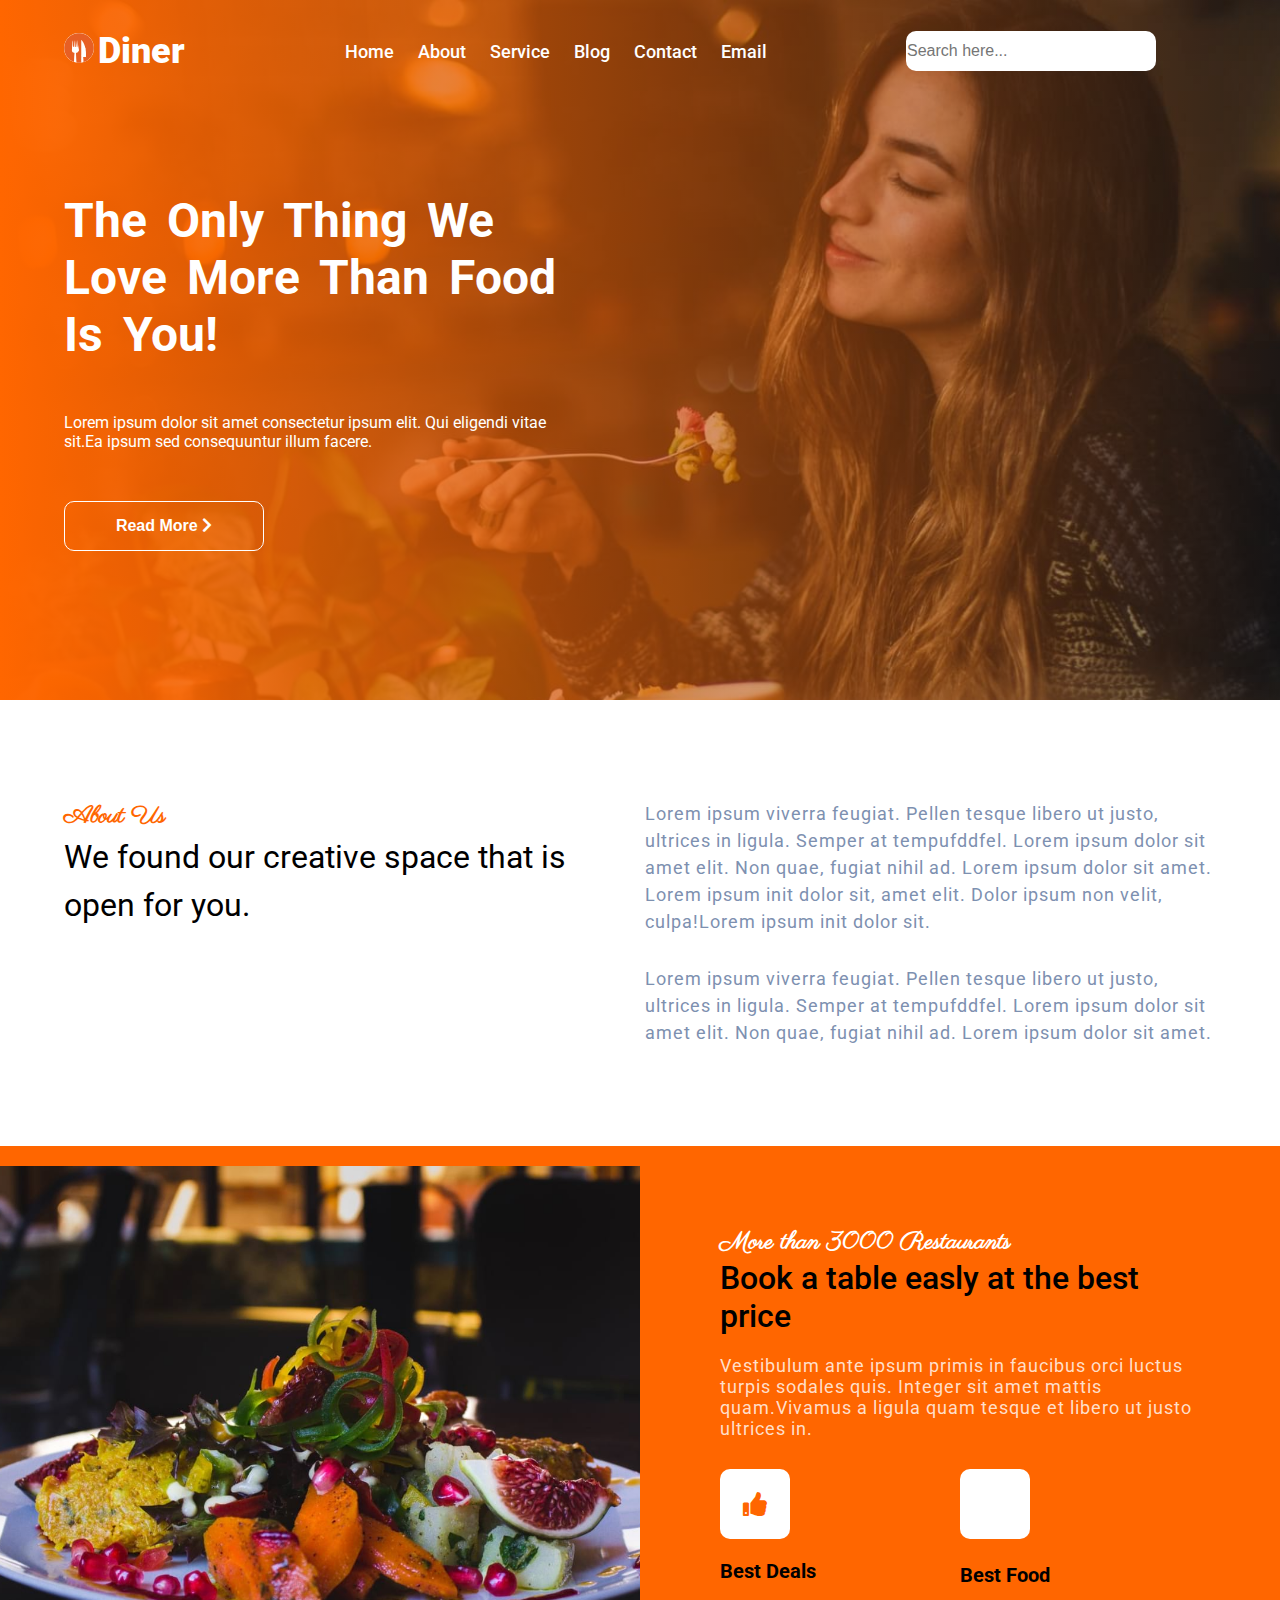
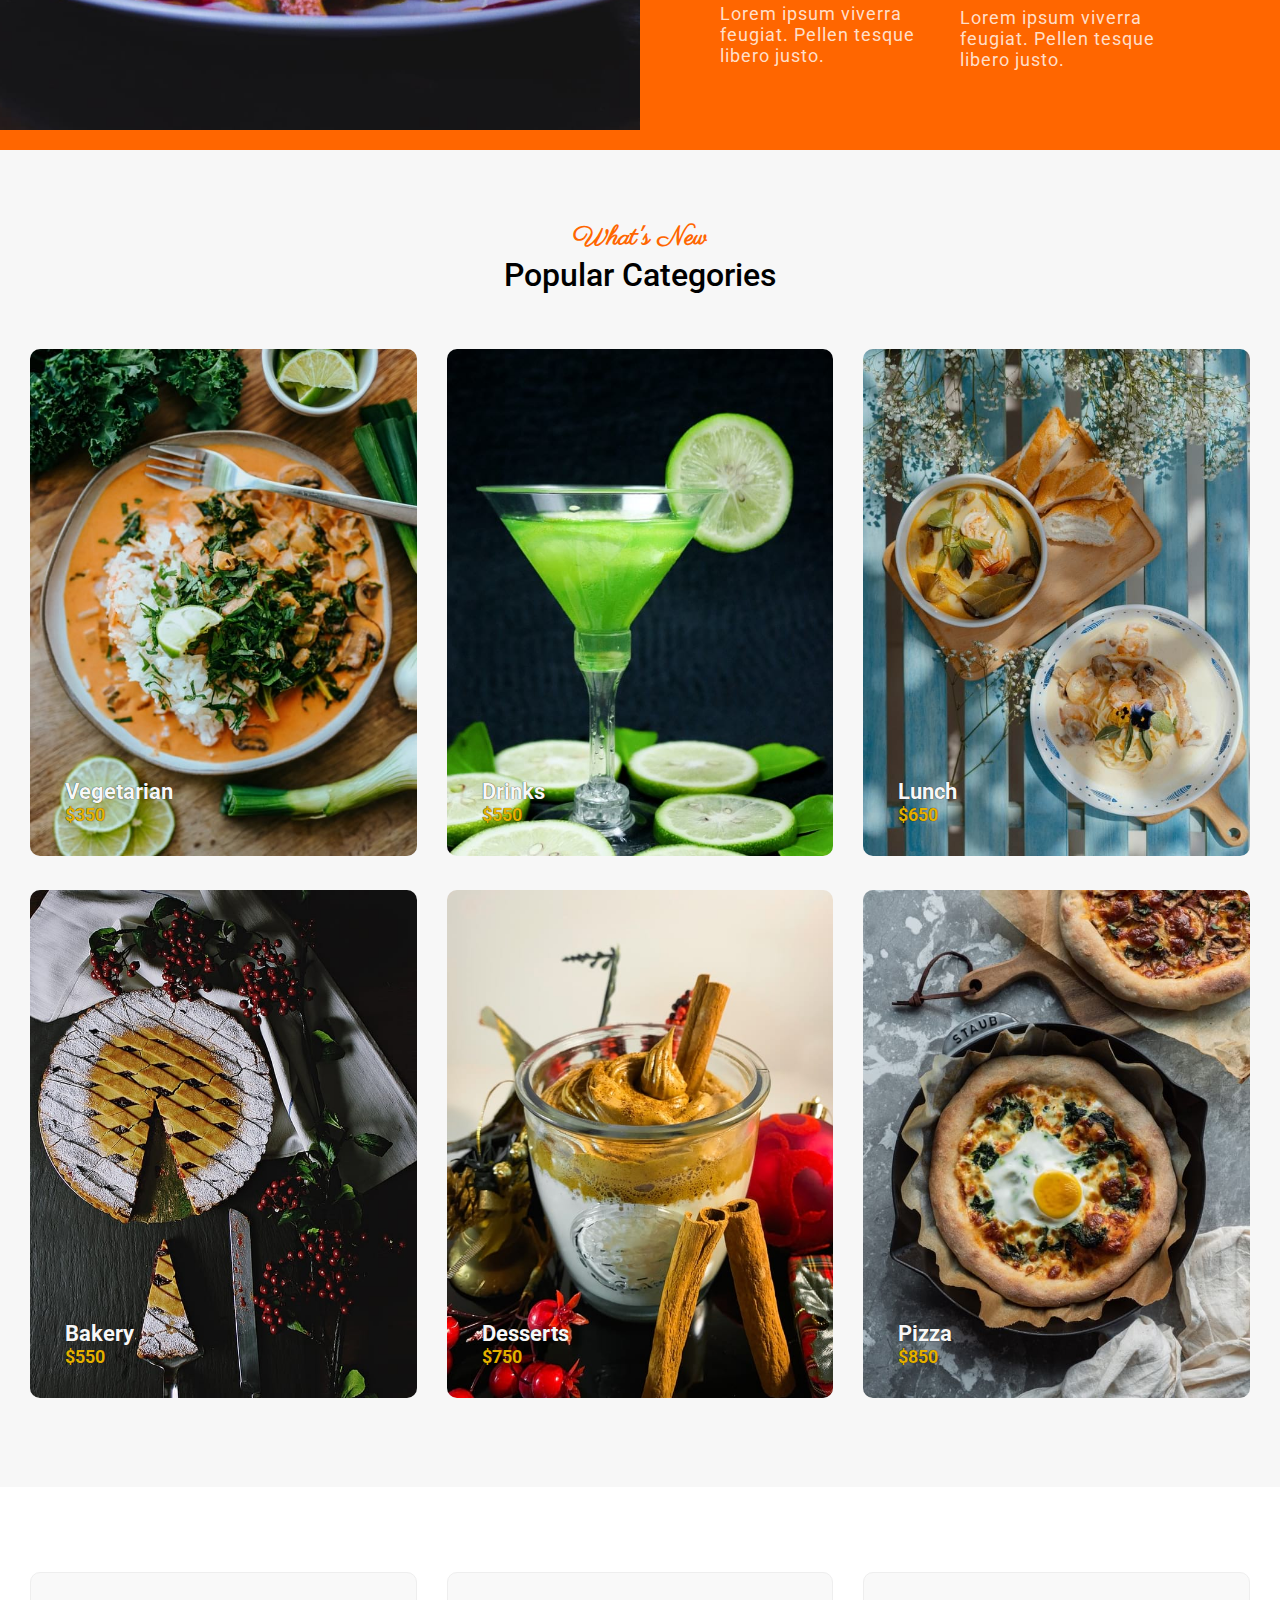
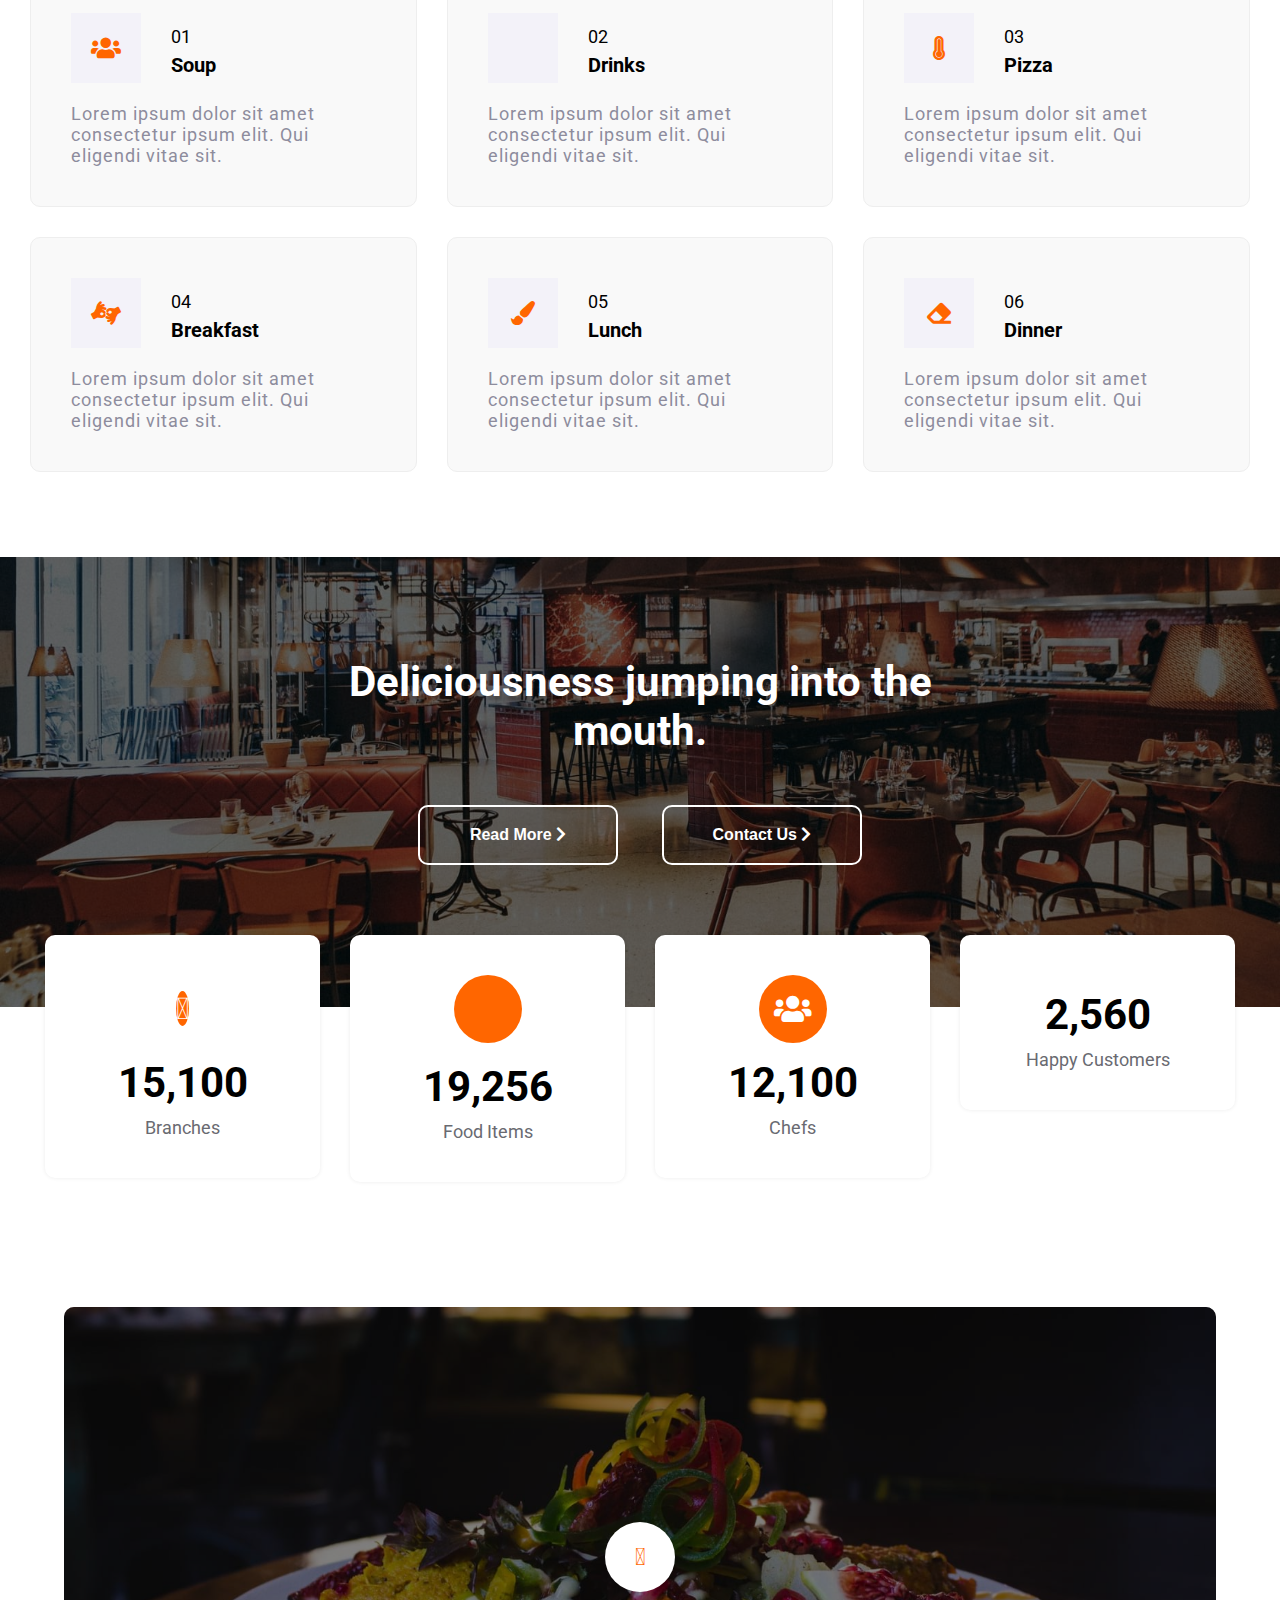
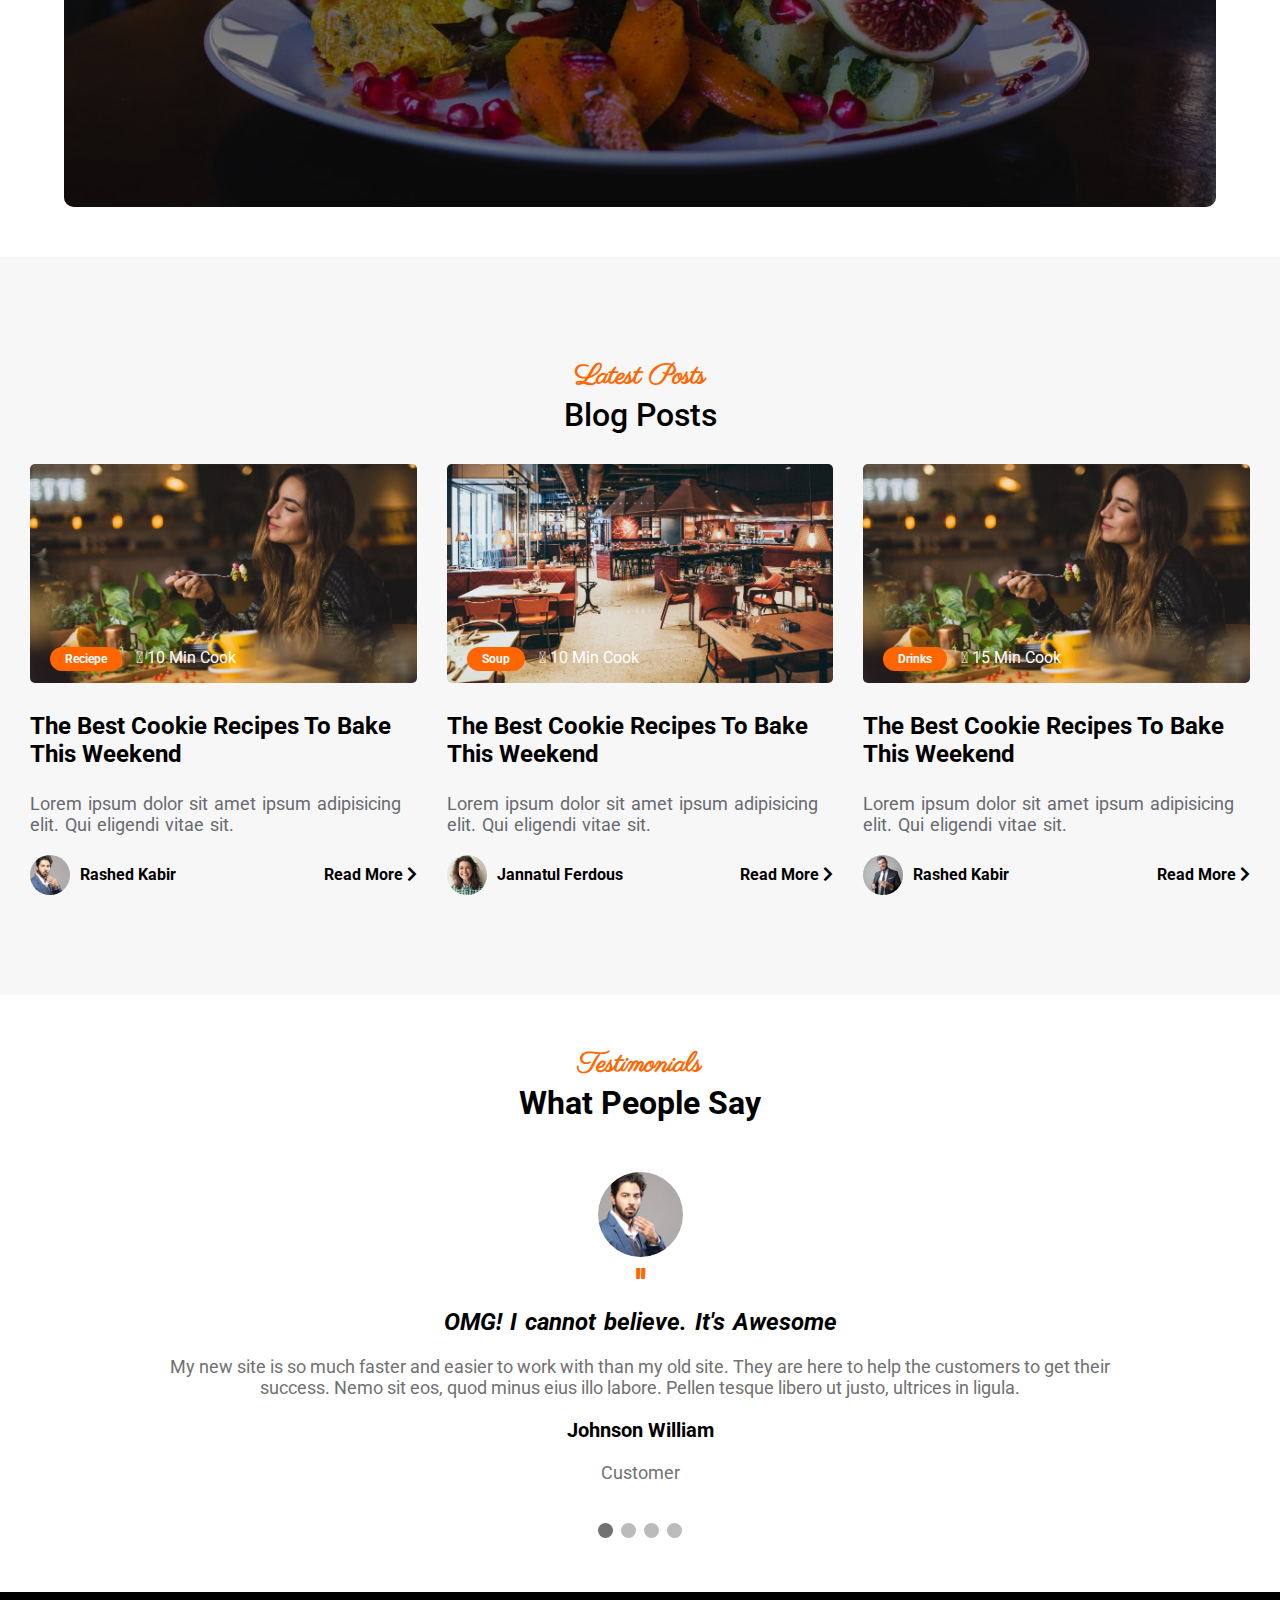
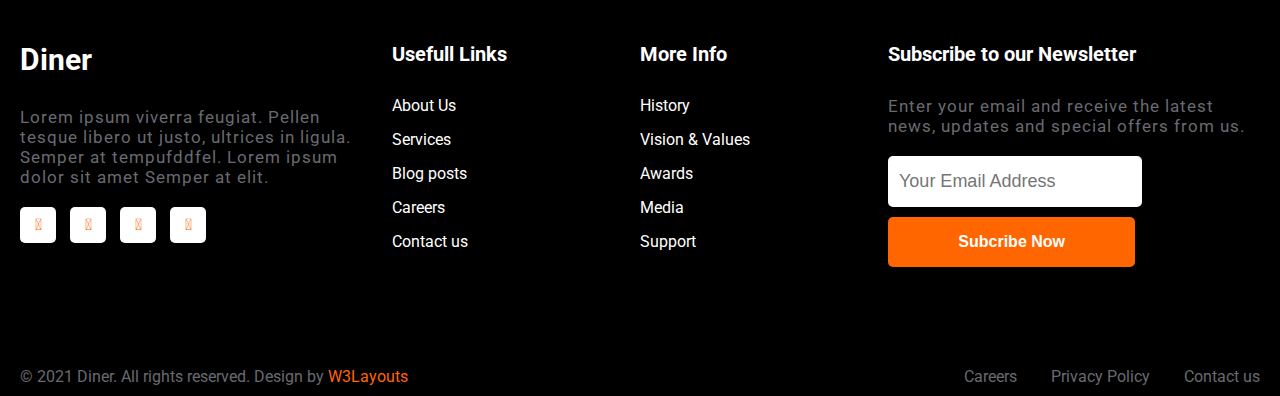
<file: index.html>
<!DOCTYPE html>
<html lang="en">
  <head>
    <meta charset="UTF-8" />
    <meta http-equiv="X-UA-Compatible" content="IE=edge" />
    <meta name="viewport" content="width=device-width, initial-scale=1.0" />
    <title>Diner Restaurants</title>
    <link rel="preconnect" href="https://fonts.googleapis.com" />
    <link rel="preconnect" href="https://fonts.gstatic.com" crossorigin />
    <link
      href="https://fonts.googleapis.com/css2?family=Roboto:wght@300;400;700;900&display=swap"
      rel="stylesheet"
    />
    <link
      href="https://fonts.googleapis.com/css2?family=Parisienne&display=swap"
      rel="stylesheet"
    />
    <link
      rel="stylesheet"
      href="https://cdnjs.cloudflare.com/ajax/libs/font-awesome/5.15.4/css/all.min.css"
      integrity="sha512-1ycn6IcaQQ40/MKBW2W4Rhis/DbILU74C1vSrLJxCq57o941Ym01SwNsOMqvEBFlcgUa6xLiPY/NS5R+E6ztJQ=="
      crossorigin="anonymous"
      referrerpolicy="no-referrer"
    />
    <link
      rel="stylesheet"
      href="https://cdnjs.cloudflare.com/ajax/libs/font-awesome/6.1.1/css/all.min.css"
      integrity="sha512-KfkfwYDsLkIlwQp6LFnl8zNdLGxu9YAA1QvwINks4PhcElQSvqcyVLLD9aMhXd13uQjoXtEKNosOWaZqXgel0g=="
      crossorigin="anonymous"
      referrerpolicy="no-referrer"
    />
    <link rel="stylesheet" href="./home/css/home_responsive.css" />
    <link rel="stylesheet" href="./home/css/home_style.css" />
    <link
      id="dark-mode-change"
      rel="stylesheet"
      href="./home/css/home_style.css"
    />
  </head>
  <body>
    <div id="menu">
      <button class="quit-btn" onclick="turnOff()">
        <i class="fa-solid fa-xmark"></i>
      </button>
      <div class="main-nav">
        <div class="item">
          <a href="./index.html">Home</a>
        </div>
        <div class="item">
          <a href="../about/about.html">About</a>
        </div>
        <div class="item">
          <a href="../services/services.html">Services</a>
        </div>
        <div class="item">
          <a href="../blog/blog.html">Blog</a>
        </div>
        <div class="item">
          <a href="../contact/contact.html">Contact</a>
        </div>
        <div class="item">
          <a href="../email/email.html">Email</a>
        </div>
      </div>
    </div>

    <header class="header">
      <div class="container">
        <div class="nav-bar">
          <a href="#">
            <img src="./home/img/logo.jpg" alt="logo" />
            <span class="logo">Diner</span>
          </a>
          <div class="main-nav">
            <a href="./index.html">Home</a>
            <a href="../about/about.html">About</a>
            <a href="../services/services.html">Service</a>
            <a href="../blog/blog.html">Blog</a>
            <a href="../contact/contact.html">Contact</a>
            <a href="../email/email.html">Email</a>
          </div>
          <div class="sub-nav">
            <div class="search">
              <input
                class="search-text"
                type="search"
                placeholder="Search here..."
              />
              <a href="#"><i class="fa-solid fa-magnifying-glass"></i></a>
            </div>

            <button class="moon" onclick="darkOn()">
              <i class="fa-solid fa-moon" id="moon-icon"></i>
              <i class="fas fa-sun" id="sun-icon" style="display: none"></i>
            </button>
            <button class="nav-icon" onclick="turnOn()">
              <i class="fa-solid fa-bars"></i>
            </button>
          </div>
        </div>
        <div class="content">
          <h1>The Only Thing We Love More Than Food Is You!</h1>
          <p>
            Lorem ipsum dolor sit amet consectetur ipsum elit. Qui eligendi
            vitae sit.Ea ipsum sed consequuntur illum facere.
          </p>
          <button>
            <span>Read More</span>
            <i class="fa fa-chevron-right"></i>
          </button>
        </div>
      </div>
    </header>

    <section class="about">
      <div class="container">
        <div class="title">
          <h1>About Us</h1>
          <p>We found our creative space that is open for you.</p>
        </div>
        <div class="text">
          <p>
            Lorem ipsum viverra feugiat. Pellen tesque libero ut justo, ultrices
            in ligula. Semper at tempufddfel. Lorem ipsum dolor sit amet elit.
            Non quae, fugiat nihil ad. Lorem ipsum dolor sit amet. Lorem ipsum
            init dolor sit, amet elit. Dolor ipsum non velit, culpa!Lorem ipsum
            init dolor sit.
          </p>
          <p style="margin-top: 30px">
            Lorem ipsum viverra feugiat. Pellen tesque libero ut justo, ultrices
            in ligula. Semper at tempufddfel. Lorem ipsum dolor sit amet elit.
            Non quae, fugiat nihil ad. Lorem ipsum dolor sit amet.
          </p>
        </div>
      </div>
    </section>
    <section class="advertise">
      <div class="title">
        <!-- <img src="./img/banner3.jpg" alt="Logo" /> -->
      </div>
      <div class="text">
        <div class="book">
          <h2>More than 3000 Restaurants</h2>
          <h1>Book a table easly at the best price</h1>
          <p>
            Vestibulum ante ipsum primis in faucibus orci luctus turpis sodales
            quis. Integer sit amet mattis quam.Vivamus a ligula quam tesque et
            libero ut justo ultrices in.
          </p>
        </div>
        <div class="choice">
          <div class="item">
            <i class="fa fa-thumbs-up"></i>
            <h1>Best Deals</h1>
            <p>Lorem ipsum viverra feugiat. Pellen tesque libero justo.</p>
          </div>
          <div class="item">
            <i class="fa fa-cutlery"></i>
            <h1>Best Food</h1>
            <p>Lorem ipsum viverra feugiat. Pellen tesque libero justo.</p>
          </div>
        </div>
      </div>
    </section>

    <section class="categories">
      <div class="title">
        <h1>What's New</h1>
        <h2>Popular Categories</h2>
      </div>

      <div class="row">
        <div class="item">
          <img src="./home/img/g1.jpg" alt="Photo" />
          <div class="text">
            <a href="#" class="name">Vegetarian</a>
            <p class="price">$350</p>
          </div>
        </div>
        <div class="item">
          <img src="./home/img/g2.jpg" alt="Photo" />
          <div class="text">
            <a href="#" class="name">Drinks</a>
            <p class="price">$550</p>
          </div>
        </div>
        <div class="item">
          <img src="./home/img/g3.jpg" alt="Photo" />
          <div class="text">
            <a href="#" class="name">Lunch</a>
            <p class="price">$650</p>
          </div>
        </div>
        <div class="item">
          <img src="./home/img/g4.jpg" alt="Photo" />
          <div class="text">
            <a href="#" class="name">Bakery</a>
            <p class="price">$550</p>
          </div>
        </div>
        <div class="item">
          <img src="./home/img/g5.jpg" alt="Photo" />
          <div class="text">
            <a href="#" class="name">Desserts</a>
            <p class="price">$750</p>
          </div>
        </div>
        <div class="item">
          <img src="./home/img/g6.jpg" alt="Photo" />
          <div class="text">
            <a href="#" class="name">Pizza</a>
            <p class="price">$850</p>
          </div>
        </div>
      </div>
    </section>

    <section class="dishes">
      <div class="row">
        <div class="item">
          <div class="title">
            <div class="icon">
              <i class="fa fa-users"></i>
            </div>
            <div class="dish">
              <p>01</p>
              <h1>Soup</h1>
            </div>
          </div>
          <div class="text">
            <p>
              Lorem ipsum dolor sit amet consectetur ipsum elit. Qui eligendi
              vitae sit.
            </p>
          </div>
        </div>
      </div>
      <div class="row">
        <div class="item">
          <div class="title">
            <div class="icon">
              <i class="fa fa-shield"></i>
            </div>
            <div class="dish">
              <p>02</p>
              <h1>Drinks</h1>
            </div>
          </div>
          <div class="text">
            <p>
              Lorem ipsum dolor sit amet consectetur ipsum elit. Qui eligendi
              vitae sit.
            </p>
          </div>
        </div>
      </div>

      <div class="row">
        <div class="item">
          <div class="title">
            <div class="icon">
              <i class="fa fa-thermometer-full"></i>
            </div>
            <div class="dish">
              <p>03</p>
              <h1>Pizza</h1>
            </div>
          </div>
          <div class="text">
            <p>
              Lorem ipsum dolor sit amet consectetur ipsum elit. Qui eligendi
              vitae sit.
            </p>
          </div>
        </div>
      </div>

      <div class="row">
        <div class="item">
          <div class="title">
            <div class="icon">
              <i class="fa fa-american-sign-language-interpreting"></i>
            </div>
            <div class="dish">
              <p>04</p>
              <h1>Breakfast</h1>
            </div>
          </div>
          <div class="text">
            <p>
              Lorem ipsum dolor sit amet consectetur ipsum elit. Qui eligendi
              vitae sit.
            </p>
          </div>
        </div>
      </div>

      <div class="row">
        <div class="item">
          <div class="title">
            <div class="icon">
              <i class="fa fa-paint-brush"></i>
            </div>
            <div class="dish">
              <p>05</p>
              <h1>Lunch</h1>
            </div>
          </div>
          <div class="text">
            <p>
              Lorem ipsum dolor sit amet consectetur ipsum elit. Qui eligendi
              vitae sit.
            </p>
          </div>
        </div>
      </div>

      <div class="row">
        <div class="item">
          <div class="title">
            <div class="icon">
              <i class="fa fa-eraser"></i>
            </div>
            <div class="dish">
              <p>06</p>
              <h1>Dinner</h1>
            </div>
          </div>
          <div class="text">
            <p>
              Lorem ipsum dolor sit amet consectetur ipsum elit. Qui eligendi
              vitae sit.
            </p>
          </div>
        </div>
      </div>
    </section>
    <section class="stat">
      <div class="container">
        <div class="title">
          <h1>Deliciousness jumping into the mouth.</h1>
        </div>
        <div class="btn">
          <button class="btn-1">
            <span>Read More</span>
            <i class="fa fa-chevron-right"></i>
          </button>
          <button class="btn-2">
            <span>Contact Us</span>
            <i class="fa fa-chevron-right"></i>
          </button>
        </div>
      </div>
      <div class="row">
        <div class="col">
          <div class="item">
            <i class="fa-solid fa-building"></i>
            <h1>15,100</h1>
            <p>Branches</p>
          </div>
        </div>
        <div class="col">
          <div class="item">
            <i class="fa fa-cutlery"></i>
            <h1>19,256</h1>
            <p>Food Items</p>
          </div>
        </div>
        <div class="col">
          <div class="item">
            <i class="fa fa-users"></i>
            <h1>12,100</h1>
            <p>Chefs</p>
          </div>
        </div>
        <div class="col">
          <div class="item">
            <i class="fa-solid fa-face-smile"></i>
            <h1>2,560</h1>
            <p>Happy Customers</p>
          </div>
        </div>
      </div>
    </section>
    <section class="video">
      <div class="container">
        <i class="fa-solid fa-play"></i>
      </div>
    </section>
    <section class="postes">
      <div class="title">
        <h1>Latest Posts</h1>
        <p>Blog Posts</p>
      </div>
      <div class="main">
        <div class="row">
          <div class="item">
            <div class="img">
              <a href="#">
                <img src="./home/img/banner1.jpg" alt="Photo" />
              </a>
              <div class="text">
                <a href="#">Reciepe</a>
                <span>
                  <i class="fa-solid fa-clock"></i>
                  10 Min Cook
                </span>
              </div>
            </div>
            <div class="content">
              <a href="#">
                <h1>The Best Cookie Recipes To Bake This Weekend</h1>
              </a>
              <p>
                Lorem ipsum dolor sit amet ipsum adipisicing elit. Qui eligendi
                vitae sit.
              </p>
            </div>

            <div class="bloger">
              <div class="name">
                <img src="./home/img/team1.jpg" alt="Photo" />
                <span>Rashed Kabir</span>
              </div>
              <div class="btn">
                <a href="#">
                  <span>Read More</span>
                  <i class="fa fa-chevron-right"></i>
                </a>
              </div>
            </div>
          </div>
          <div class="item">
            <div class="img">
              <a href="#">
                <img src="./home/img/banner2.jpg" alt="Photo" />
              </a>
              <div class="text">
                <a href="#">Soup</a>
                <span>
                  <i class="fa-solid fa-clock"></i>
                  10 Min Cook
                </span>
              </div>
            </div>
            <div class="content">
              <a href="#">
                <h1>The Best Cookie Recipes To Bake This Weekend</h1>
              </a>
              <p>
                Lorem ipsum dolor sit amet ipsum adipisicing elit. Qui eligendi
                vitae sit.
              </p>
            </div>

            <div class="bloger">
              <div class="name">
                <img src="./home/img/team2.jpg" alt="Photo" />
                <span>Jannatul Ferdous</span>
              </div>
              <div class="btn">
                <a href="#">
                  <span>Read More</span>
                  <i class="fa fa-chevron-right"></i>
                </a>
              </div>
            </div>
          </div>
          <div class="item">
            <div class="img">
              <a href="#">
                <img src="./home/img/banner1.jpg" alt="Photo" />
              </a>
              <div class="text">
                <a href="#">Drinks</a>
                <span>
                  <i class="fa-solid fa-clock"></i>
                  15 Min Cook
                </span>
              </div>
            </div>
            <div class="content">
              <a href="#">
                <h1>The Best Cookie Recipes To Bake This Weekend</h1>
              </a>
              <p>
                Lorem ipsum dolor sit amet ipsum adipisicing elit. Qui eligendi
                vitae sit.
              </p>
            </div>

            <div class="bloger">
              <div class="name">
                <img src="./home/img/team3.jpg" alt="Photo" />
                <span>Rashed Kabir</span>
              </div>
              <div class="btn">
                <a href="#">
                  <span>Read More</span>
                  <i class="fa fa-chevron-right"></i>
                </a>
              </div>
            </div>
          </div>
        </div>
      </div>
    </section>
    <section class="comment">
      <div class="title">
        <h1>Testimonials</h1>
        <p>What People Say</p>
      </div>

      <div class="content">
        <!-- carousel -->
        <!-- Slideshow container -->
        <div class="slideshow-container">
          <!-- Full-width images with number and caption text -->
          <div class="mySlides fade">
            <div class="text">
              <img src="./home/img/team1.jpg" />
              <h2>''</h2>
              <h1>OMG! I cannot believe. It's Awesome</h1>
              <p>
                My new site is so much faster and easier to work with than my
                old site. They are here to help the customers to get their
                success. Nemo sit eos, quod minus eius illo labore. Pellen
                tesque libero ut justo, ultrices in ligula.
              </p>
              <h3>Johnson William</h3>
              <p>Customer</p>
            </div>
          </div>
          <div class="mySlides fade">
            <div class="text">
              <img src="./home/img/team2.jpg" />
              <h2>''</h2>
              <h1>Simply the best. Better than all the rest.</h1>
              <p>
                My new site is so much faster and easier to work with than my
                old site. They are here to help the customers to get their
                success. Nemo sit eos, quod minus eius illo labore. Pellen
                tesque libero ut justo, ultrices in ligula.
              </p>
              <h3>Alexander Sakura</h3>
              <p>Customer</p>
            </div>
          </div>
          <div class="mySlides fade">
            <div class="text">
              <img src="./home/img/team3.jpg" />
              <h2>''</h2>
              <h1>OMG! I cannot believe. It's Awesome</h1>
              <p>
                My new site is so much faster and easier to work with than my
                old site. They are here to help the customers to get their
                success. Nemo sit eos, quod minus eius illo labore. Pellen
                tesque libero ut justo, ultrices in ligula.
              </p>
              <h3>John Wilson</h3>
              <p>Customer</p>
            </div>
          </div>
          <div class="mySlides fade">
            <div class="text">
              <img src="./home/img/team2.jpg" />
              <h2>''</h2>
              <h1>OMG! I cannot believe. It's Awesome</h1>
              <p>
                My new site is so much faster and easier to work with than my
                old site. They are here to help the customers to get their
                success. Nemo sit eos, quod minus eius illo labore. Pellen
                tesque libero ut justo, ultrices in ligula.
              </p>
              <h3>Julia Sakura</h3>
              <p>Customer</p>
            </div>
          </div>
        </div>

        <!-- The dots/circles -->
        <div style="text-align: center">
          <span class="dot" onclick="currentSlide(1)"></span>
          <span class="dot" onclick="currentSlide(2)"></span>
          <span class="dot" onclick="currentSlide(3)"></span>
          <span class="dot" onclick="currentSlide(4)"></span>
        </div>
      </div>
    </section>

    <footer id="footer">
      <div class="container">
        <div class="diner">
          <h1>Diner</h1>
          <p>
            Lorem ipsum viverra feugiat. Pellen tesque libero ut justo, ultrices
            in ligula. Semper at tempufddfel. Lorem ipsum dolor sit amet Semper
            at elit.
          </p>
          <a href="#"><i class="fa-brands fa-facebook"></i></a>
          <a href="#"><i class="fa-brands fa-twitter"></i></a>
          <a href="#"><i class="fa-brands fa-instagram"></i></a>
          <a href="#"><i class="fa-brands fa-linkedin-in"></i></a>
        </div>

        <div class="link">
          <h1>Usefull Links</h1>
          <a href="../about/about.html">About Us</a>
          <a href="../services/services.html">Services</a>
          <a href="../blog/blog.html">Blog posts</a>
          <a href="#">Careers</a>
          <a href="../contact/contact.html">Contact us</a>
        </div>

        <div class="info">
          <h1>More Info</h1>
          <a href="#">History</a>
          <a href="#">Vision & Values</a>
          <a href="#">Awards</a>
          <a href="#">Media</a>
          <a href="#">Support</a>
        </div>

        <div class="subscribe">
          <h1>Subscribe to our Newsletter</h1>
          <p>
            Enter your email and receive the latest news, updates and special
            offers from us.
          </p>
          <input type="email" placeholder="Your Email Address" /> <br />
          <button>Subcribe Now</button>
        </div>
        <div class="foot">
          <div class="right">
            <span
              >© 2021 Diner. All rights reserved. Design by
              <a href="#">W3Layouts</a></span
            >
          </div>
          <div class="more">
            <a href="#">Careers</a>
            <a href="#">Privacy Policy</a>
            <a href="#">Contact us</a>
          </div>
        </div>
      </div>
    </footer>

    <script>
      let slideIndex = 1;
      showSlides(slideIndex);

      // Thumbnail image controls
      function currentSlide(n) {
        showSlides((slideIndex = n));
      }

      function showSlides(n) {
        let i;
        let slides = document.getElementsByClassName("mySlides");
        let dots = document.getElementsByClassName("dot");
        if (n > slides.length) {
          slideIndex = 1;
        }
        if (n < 1) {
          slideIndex = slides.length;
        }
        for (i = 0; i < slides.length; i++) {
          slides[i].style.display = "none";
        }
        for (i = 0; i < dots.length; i++) {
          dots[i].className = dots[i].className.replace(" active", "");
        }
        slides[slideIndex - 1].style.display = "block";
        dots[slideIndex - 1].className += " active";
      }

      function turnOn() {
        document.getElementById("menu").style.display = "block";
      }
      function turnOff() {
        document.getElementById("menu").style.display = "none";
      }

      function darkOn() {
        var darkModeChange = document.querySelector("#dark-mode-change");
        if (
          darkModeChange.getAttribute("href") === "./home/css/home_style.css"
        ) {
          darkModeChange.href = "./home/css/home_darkmode.css";
        } else {
          darkModeChange.href = "./home/css/home_style.css";
        }
        var moon = document.getElementById("moon-icon");
        var sun = document.getElementById("sun-icon");
        if (sun.style.display == "none") {
          moon.style.display = "none";
          sun.style.display = "block";
        } else {
          moon.style.display = "block";
          sun.style.display = "none";
        }
      }
      function darkOff() {}
    </script>
  </body>
</html>
</file>
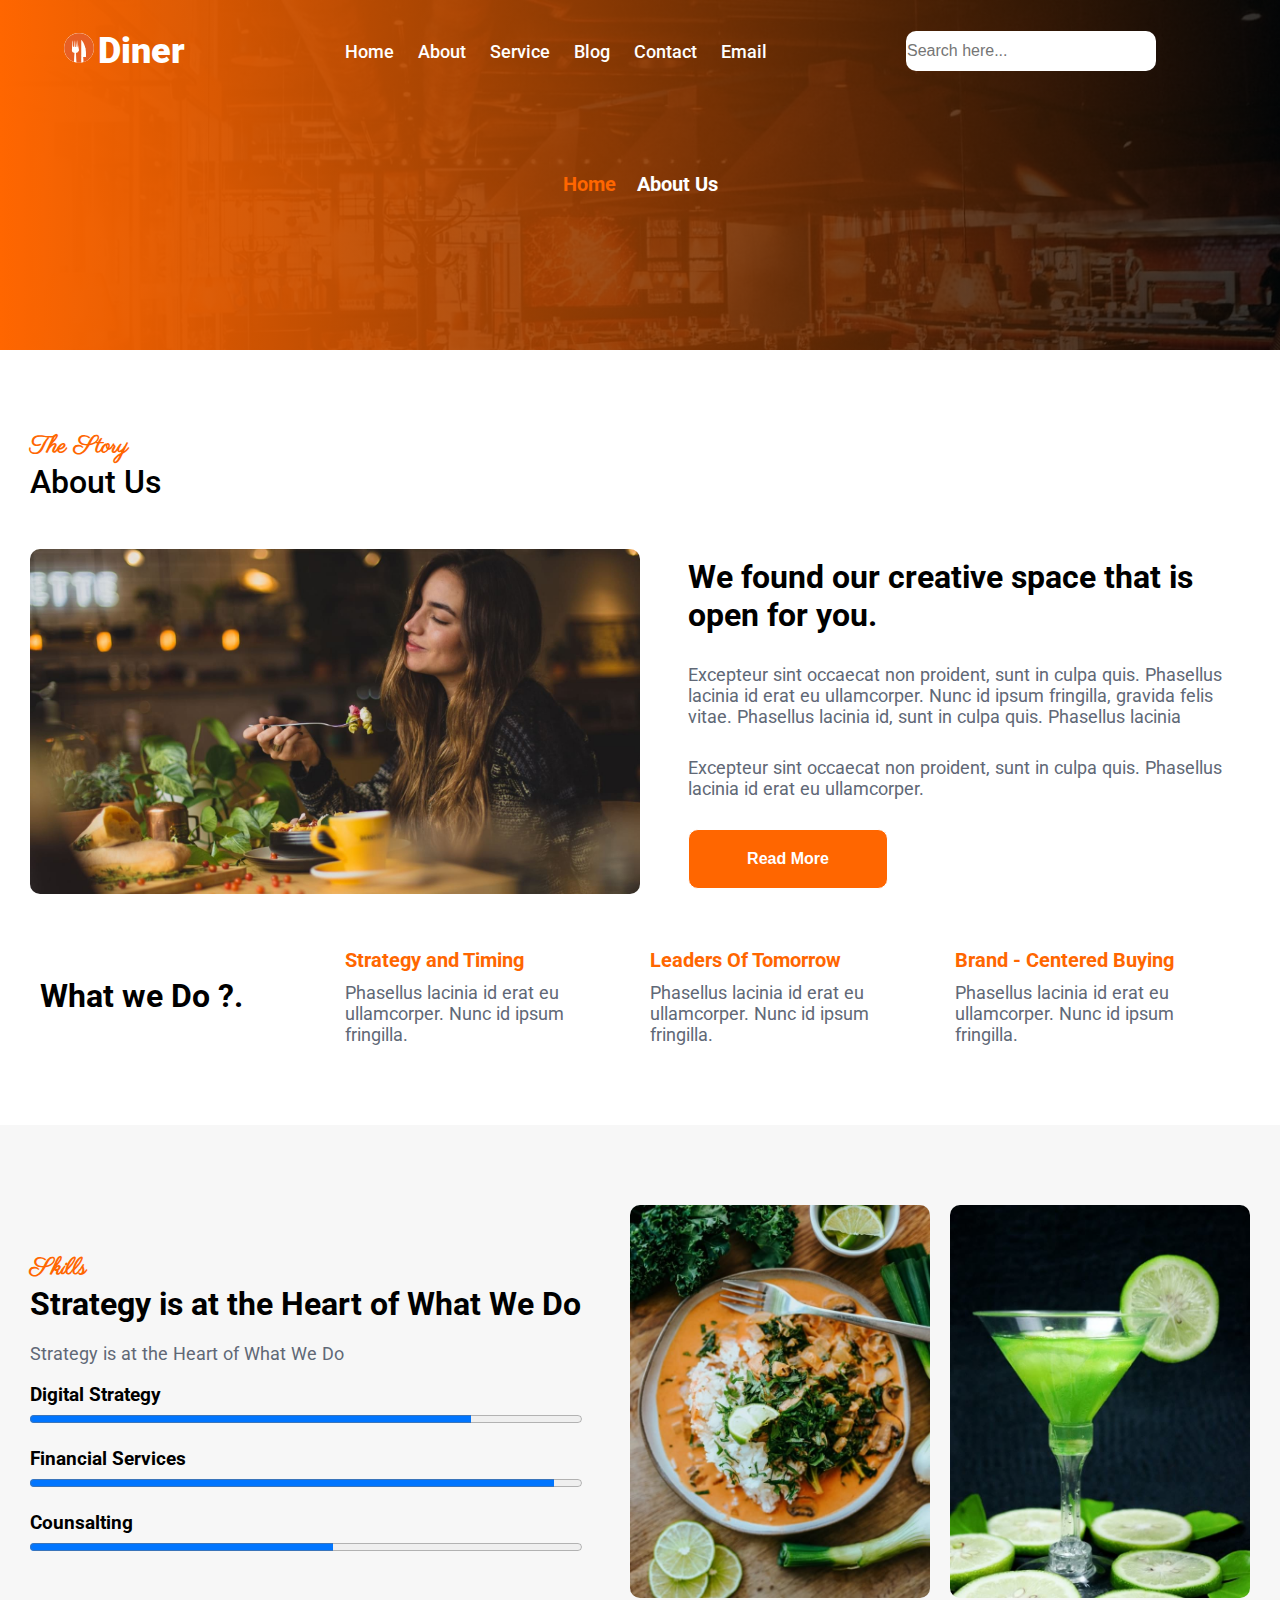
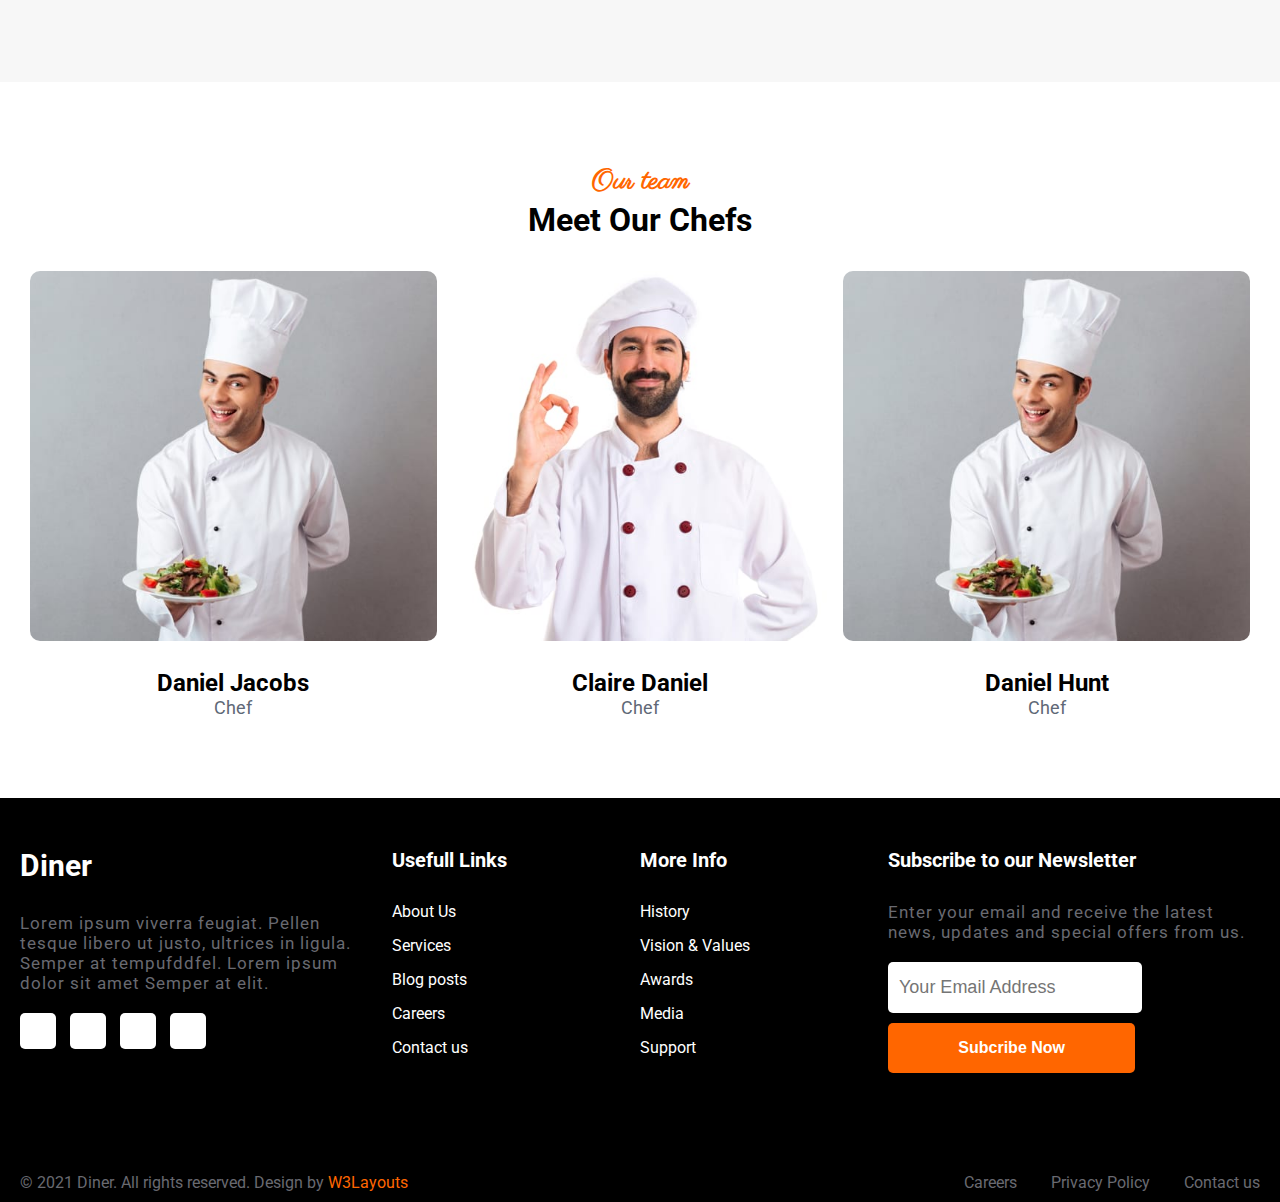
<file: about/about.html>
<!DOCTYPE html>
<html lang="en">
  <head>
    <meta charset="UTF-8" />
    <meta http-equiv="X-UA-Compatible" content="IE=edge" />
    <meta name="viewport" content="width=device-width, initial-scale=1.0" />
    <title>Diner Restaurants</title>
    <link
      href="https://fonts.googleapis.com/css2?family=Roboto:wght@300;400;700;900&display=swap"
      rel="stylesheet"
    />
    <link
      href="https://fonts.googleapis.com/css2?family=Parisienne&display=swap"
      rel="stylesheet"
    />
    <link
      rel="stylesheet"
      href="https://cdnjs.cloudflare.com/ajax/libs/font-awesome/6.1.1/css/all.min.css"
      integrity="sha512-KfkfwYDsLkIlwQp6LFnl8zNdLGxu9YAA1QvwINks4PhcElQSvqcyVLLD9aMhXd13uQjoXtEKNosOWaZqXgel0g=="
      crossorigin="anonymous"
      referrerpolicy="no-referrer"
    />
    <link rel="stylesheet" href="./css/about_style.css" />
    <link rel="stylesheet" href="./css/about_responsive.css" />
  </head>
  <body>
    <div id="menu">
      <button class="quit-btn" onclick="turnOff()">
        <i class="fa-solid fa-xmark"></i>
      </button>
      <div class="main-nav">
        <div class="item">
          <a href="../index.html">Home</a>
        </div>
        <div class="item">
          <a href="../about/about.html">About</a>
        </div>
        <div class="item">
          <a href="../services/services.html">Services</a>
        </div>
        <div class="item">
          <a href="../blog/blog.html">Blog</a>
        </div>
        <div class="item">
          <a href="../contact/contact.html">Contact</a>
        </div>
        <div class="item">
          <a href="../email/email.html">Email</a>
        </div>
      </div>
    </div>

    <header class="header">
      <div class="container">
        <div class="nav-bar">
          <a href="#">
            <img src="./img/logo.jpg" alt="logo" />
            <span class="logo">Diner</span>
          </a>
          <div class="main-nav">
            <a href="../index.html">Home</a>
            <a href="./about.html">About</a>
            <a href="../services/services.html">Service</a>
            <a href="../blog/blog.html">Blog</a>
            <a href="../contact/contact.html">Contact</a>
            <a href="../email/email.html">Email</a>
          </div>
          <div class="sub-nav">
            <div class="search">
              <input
                class="search-text"
                type="search"
                placeholder="Search here..."
              />
              <a href="#"><i class="fa-solid fa-magnifying-glass"></i></a>
            </div>
            <div class="moon">
              <i class="fa-solid fa-moon"></i>
            </div>
            <button class="nav-icon" onclick="turnOn()">
              <i class="fa-solid fa-bars"></i>
            </button>
          </div>
        </div>
        <div class="content">
          <a href="../home/home.html">Home</a>
          <i class="fa fa-chevron-right"></i>
          <span>About Us</span>
        </div>
      </div>
    </header>

    <section class="story">
      <div class="title">
        <h1>The Story</h1>
        <h2>About Us</h2>
      </div>

      <div class="content">
        <div class="about-img">
          <img src="./img/banner1.jpg" alt="Photo" />
        </div>
        <div class="text">
          <h1>We found our creative space that is open for you.</h1>
          <p>
            Excepteur sint occaecat non proident, sunt in culpa quis. Phasellus
            lacinia id erat eu ullamcorper. Nunc id ipsum fringilla, gravida
            felis vitae. Phasellus lacinia id, sunt in culpa quis. Phasellus
            lacinia
          </p>
          <p>
            Excepteur sint occaecat non proident, sunt in culpa quis. Phasellus
            lacinia id erat eu ullamcorper.
          </p>
          <button>
            <span>Read More</span>
            <i class="fa fa-chevron-right"></i>
          </button>
        </div>
      </div>

      <div class="footer">
        <div class="row">
          <h1>What we Do ?.</h1>
        </div>
        <div class="row">
          <a href="#">Strategy and Timing</a>
          <p>
            Phasellus lacinia id erat eu ullamcorper. Nunc id ipsum fringilla.
          </p>
        </div>
        <div class="row">
          <a href="#">Leaders Of Tomorrow</a>
          <p>
            Phasellus lacinia id erat eu ullamcorper. Nunc id ipsum fringilla.
          </p>
        </div>
        <div class="row">
          <a href="#">Brand - Centered Buying</a>
          <p>
            Phasellus lacinia id erat eu ullamcorper. Nunc id ipsum fringilla.
          </p>
        </div>
      </div>
    </section>
    <section class="skill">
      <div class="title">
        <h1>Skills</h1>
        <h2>Strategy is at the Heart of What We Do</h2>
        <p>Strategy is at the Heart of What We Do</p>
        <h3>Digital Strategy</h3>
        <progress class="progress-1" value="80" max="100"></progress>
        <h3>Financial Services</h3>
        <progress class="progress-2" value="95" max="100"></progress>
        <h3>Counsalting</h3>
        <progress class="progress-3" value="55" max="100"></progress>
      </div>
      <div class="skill-img1">
        <img src="./img/g1.jpg" alt="Photo" />
      </div>
      <div class="skill-img2">
        <img src="./img/g2.jpg" alt="Photo" />
      </div>
    </section>

    <section class="team">
      <div class="title">
        <h1>Our team</h1>
        <h2>Meet Our Chefs</h2>
      </div>

      <div class="main">
        <div class="item">
          <img src="./img/chef2.jpg" alt="Photo" />
          <h3>Daniel Jacobs</h3>
          <p>Chef</p>
        </div>
        <div class="item">
          <img src="./img/chef1.jpg" alt="Photo" />
          <h3>Claire Daniel</h3>
          <p>Chef</p>
        </div>
        <div class="item">
          <img src="./img/chef2.jpg" alt="Photo" />
          <h3>Daniel Hunt</h3>
          <p>Chef</p>
        </div>
      </div>
    </section>
    <footer id="footer">
      <div class="container">
        <div class="diner">
          <h1>Diner</h1>
          <p>
            Lorem ipsum viverra feugiat. Pellen tesque libero ut justo, ultrices
            in ligula. Semper at tempufddfel. Lorem ipsum dolor sit amet Semper
            at elit.
          </p>
          <a href="#"><i class="fa-brands fa-facebook"></i></a>
          <a href="#"><i class="fa-brands fa-twitter"></i></a>
          <a href="#"><i class="fa-brands fa-instagram"></i></a>
          <a href="#"><i class="fa-brands fa-linkedin-in"></i></a>
        </div>

        <div class="link">
          <h1>Usefull Links</h1>
          <a href="../about/about.html">About Us</a>
          <a href="../services/services.html">Services</a>
          <a href="../blog/blog.html">Blog posts</a>
          <a href="#">Careers</a>
          <a href="../contact/contact.html">Contact us</a>
        </div>

        <div class="info">
          <h1>More Info</h1>
          <a href="#">History</a>
          <a href="#">Vision & Values</a>
          <a href="#">Awards</a>
          <a href="#">Media</a>
          <a href="#">Support</a>
        </div>

        <div class="subscribe">
          <h1>Subscribe to our Newsletter</h1>
          <p>
            Enter your email and receive the latest news, updates and special
            offers from us.
          </p>
          <input type="email" placeholder="Your Email Address" /> <br />
          <button>Subcribe Now</button>
        </div>
        <div class="foot">
          <div class="right">
            <span
              >© 2021 Diner. All rights reserved. Design by
              <a href="#">W3Layouts</a></span
            >
          </div>
          <div class="more">
            <a href="#">Careers</a>
            <a href="#">Privacy Policy</a>
            <a href="#">Contact us</a>
          </div>
        </div>
      </div>
    </footer>

    <script>
      function turnOn() {
        document.getElementById("menu").style.display = "block";
      }
      function turnOff() {
        document.getElementById("menu").style.display = "none";
      }
    </script>
  </body>
</html>
</file>
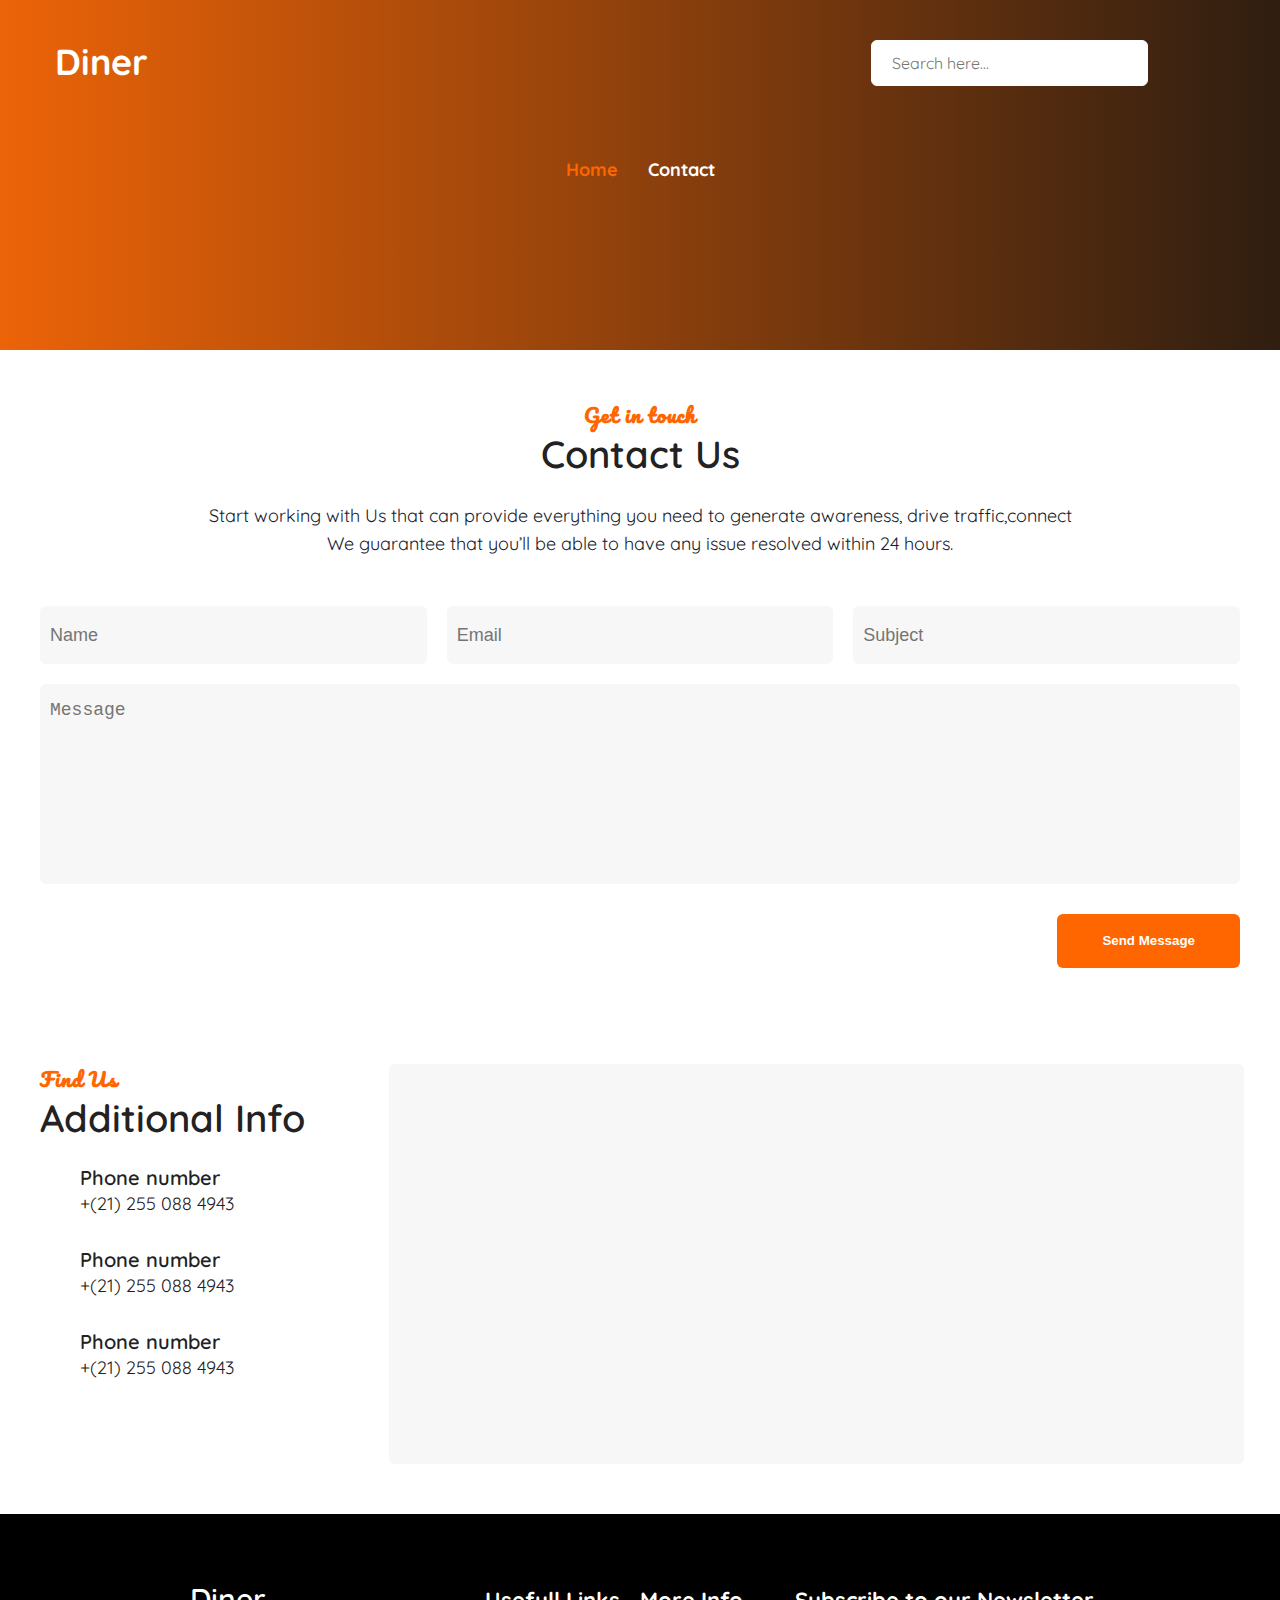
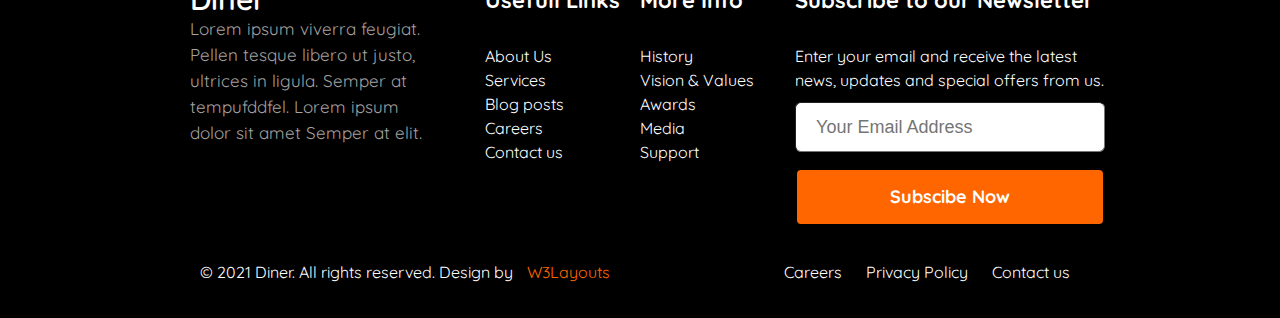
<file: contact/contact.html>
<!DOCTYPE html>
<html lang="en">
  <head>
    <meta charset="UTF-8" />
    <meta http-equiv="X-UA-Compatible" content="IE=edge" />
    <meta name="viewport" content="width=device-width, initial-scale=1.0" />
    <link rel="stylesheet" href="./css/contact_style.css" />
    <link rel="stylesheet" href="./css/contact_responsive.css" />
    <link
      rel="stylesheet"
      href="https://cdnjs.cloudflare.com/ajax/libs/font-awesome/6.1.1/css/all.min.css"
      integrity="sha512-KfkfwYDsLkIlwQp6LFnl8zNdLGxu9YAA1QvwINks4PhcElQSvqcyVLLD9aMhXd13uQjoXtEKNosOWaZqXgel0g=="
      crossorigin="anonymous"
      referrerpolicy="no-referrer"
    />
    <title>Contact</title>
  </head>
  <body>
    <div id="menu">
      <button class="quit-btn" onclick="turnOff()">
        <i class="fa-solid fa-xmark"></i>
      </button>
      <div class="main-nav">
        <div class="item">
          <a href="../index.html">Home</a>
        </div>
        <div class="item">
          <a href="../about/about.html">About</a>
        </div>
        <div class="item">
          <a href="../services/services.html">Services</a>
        </div>
        <div class="item">
          <a href="../blog/blog.html">Blog</a>
        </div>
        <div class="item">
          <a href="../contact/contact.html">Contact</a>
        </div>
        <div class="item">
          <a href="../email/email.html">Email</a>
        </div>
      </div>
    </div>

    <header>
      <div class="container-top">
        <div class="top">
          <div class="top-logo">
            <h1>
              <a href="" class="logo-brand">Diner </a>
            </h1>
          </div>
          <div class="right-content">
            <div class="search-bar">
              <input placeholder="Search here..." type="text" />
            </div>
            <div class="night">
              <i class="fa-solid fa-moon"></i>
            </div>
            <button
              class="btn-top"
              style="background-color: transparent; border: transparent"
              onclick="turnOn()"
            >
              <i class="fa-solid fa-bars"></i>
            </button>
          </div>
        </div>
        <div class="bottom">
          <span>Home</span>
          <i class="fa-solid fa-angle-right"></i>
          <span>Contact</span>
        </div>
      </div>
    </header>
    <div class="container">
      <div class="contact">
        <div class="header-title">
          <h6 class="title-subhny">Get in touch</h6>
          <h3 class="title-big">Contact Us</h3>
          <p class="dec">
            Start working with Us that can provide everything you need to
            generate awareness, drive traffic,connect <br />
            We guarantee that you’ll be able to have any issue resolved within
            24 hours.
          </p>
        </div>
        <form>
          <div class="twice-two">
            <input type="text" placeholder="Name" />
            <input type="email" placeholder="Email" />
            <input type="text" placeholder="Subject" />
          </div>
          <textarea placeholder="Message"></textarea>
          <div class="text-right">
            <button class="btn-send">Send Message</button>
          </div>
        </form>
      </div>
      <div class="contact-view">
        <div class="cont-details">
          <div class="contactct">
            <h6 class="title-subhny">Find Us</h6>
            <h3 class="title-big">Additional Info</h3>
          </div>
          <div class="cont-top">
            <div class="cont-left">
              <i class="fa-solid fa-phone" style="color: #ff6600"></i>
            </div>
            <div class="cont-right">
              <h5>Phone number</h5>
              <p><a href="tel:+(21) 255 088 4943">+(21) 255 088 4943</a></p>
            </div>
          </div>
          <div class="cont-top">
            <div class="cont-left">
              <i class="fa-solid fa-envelope" style="color: #ff6600"></i>
            </div>
            <div class="cont-right">
              <h5>Phone number</h5>
              <p><a href="tel:+(21) 255 088 4943">+(21) 255 088 4943</a></p>
            </div>
          </div>
          <div class="cont-top">
            <div class="cont-left">
              <i class="fa-solid fa-location-dot" style="color: #ff6600"></i>
            </div>
            <div class="cont-right">
              <h5>Phone number</h5>
              <p><a href="tel:+(21) 255 088 4943">+(21) 255 088 4943</a></p>
            </div>
          </div>
        </div>
        <div class="map-content">
          <div class="map">
            <iframe
              src="https://www.google.com/maps/embed?pb=!1m18!1m12!1m3!1d317718.69319292053!2d-0.3817765050863085!3d51.528307984912544!2m3!1f0!2f0!3f0!3m2!1i1024!2i768!4f13.1!3m3!1m2!1s0x47d8a00baf21de75%3A0x52963a5addd52a99!2sLondon%2C+UK!5e0!3m2!1sen!2spl!4v1562654563739!5m2!1sen!2spl"
              width="100%"
              height="400"
              frameborder="0"
              style="border: 0px"
              allowfullscreen=""
            ></iframe>
          </div>
        </div>
      </div>
    </div>
    <div class="footer">
      <div class="bocngoai">
        <div class="con">
          <h2 class="tieude">Diner</h2>
          <p>
            Lorem ipsum viverra feugiat. Pellen tesque libero ut justo, ultrices
            in ligula. Semper at tempufddfel. Lorem ipsum dolor sit amet Semper
            at elit.
          </p>
          <div class="icon-social">
            <i class="fa-brands fa-facebook-f"></i>
            <i class="fa-brands fa-twitter"></i>
            <i class="fa-brands fa-instagram"></i>
            <i class="fa-brands fa-linkedin-in"></i>
          </div>
        </div>
        <div class="con">
          <ul>
            <h6 class="tieudecon">Usefull Links</h6>
            <li>About Us</li>
            <li>Services</li>
            <li>Blog posts</li>
            <li>Careers</li>
            <li>Contact us</li>
          </ul>
        </div>
        <div class="con">
          <ul>
            <h6 class="tieudecon">More Info</h6>
            <li>History</li>
            <li>Vision & Values</li>
            <li>Awards</li>
            <li>Media</li>
            <li>Support</li>
          </ul>
        </div>
        <div class="con">
          <h6 class="tieudecon">Subscribe to our Newsletter</h6>
          <p>
            Enter your email and receive the latest news, updates and special
            offers from us.
          </p>
          <form>
            <input
              type="email"
              name="email"
              placeholder="Your Email Address"
              required=""
            />
            <button>Subscibe Now</button>
          </form>
        </div>
      </div>
      <div class="cuoi">
        <p>
          © 2021 Diner. All rights reserved. Design by <a href=""> W3Layouts</a>
        </p>
        <div>
          <ul>
            <li><a href="#careers"> Careers</a></li>
            <li><a href="#privacymy-lg-0 my-4">Privacy Policy</a></li>
            <li><a href="contact.html">Contact us</a></li>
          </ul>
        </div>
      </div>
    </div>

    <script>
      function turnOn() {
        document.getElementById("menu").style.display = "block";
      }
      function turnOff() {
        document.getElementById("menu").style.display = "none";
      }
    </script>
  </body>
</html>
</file>
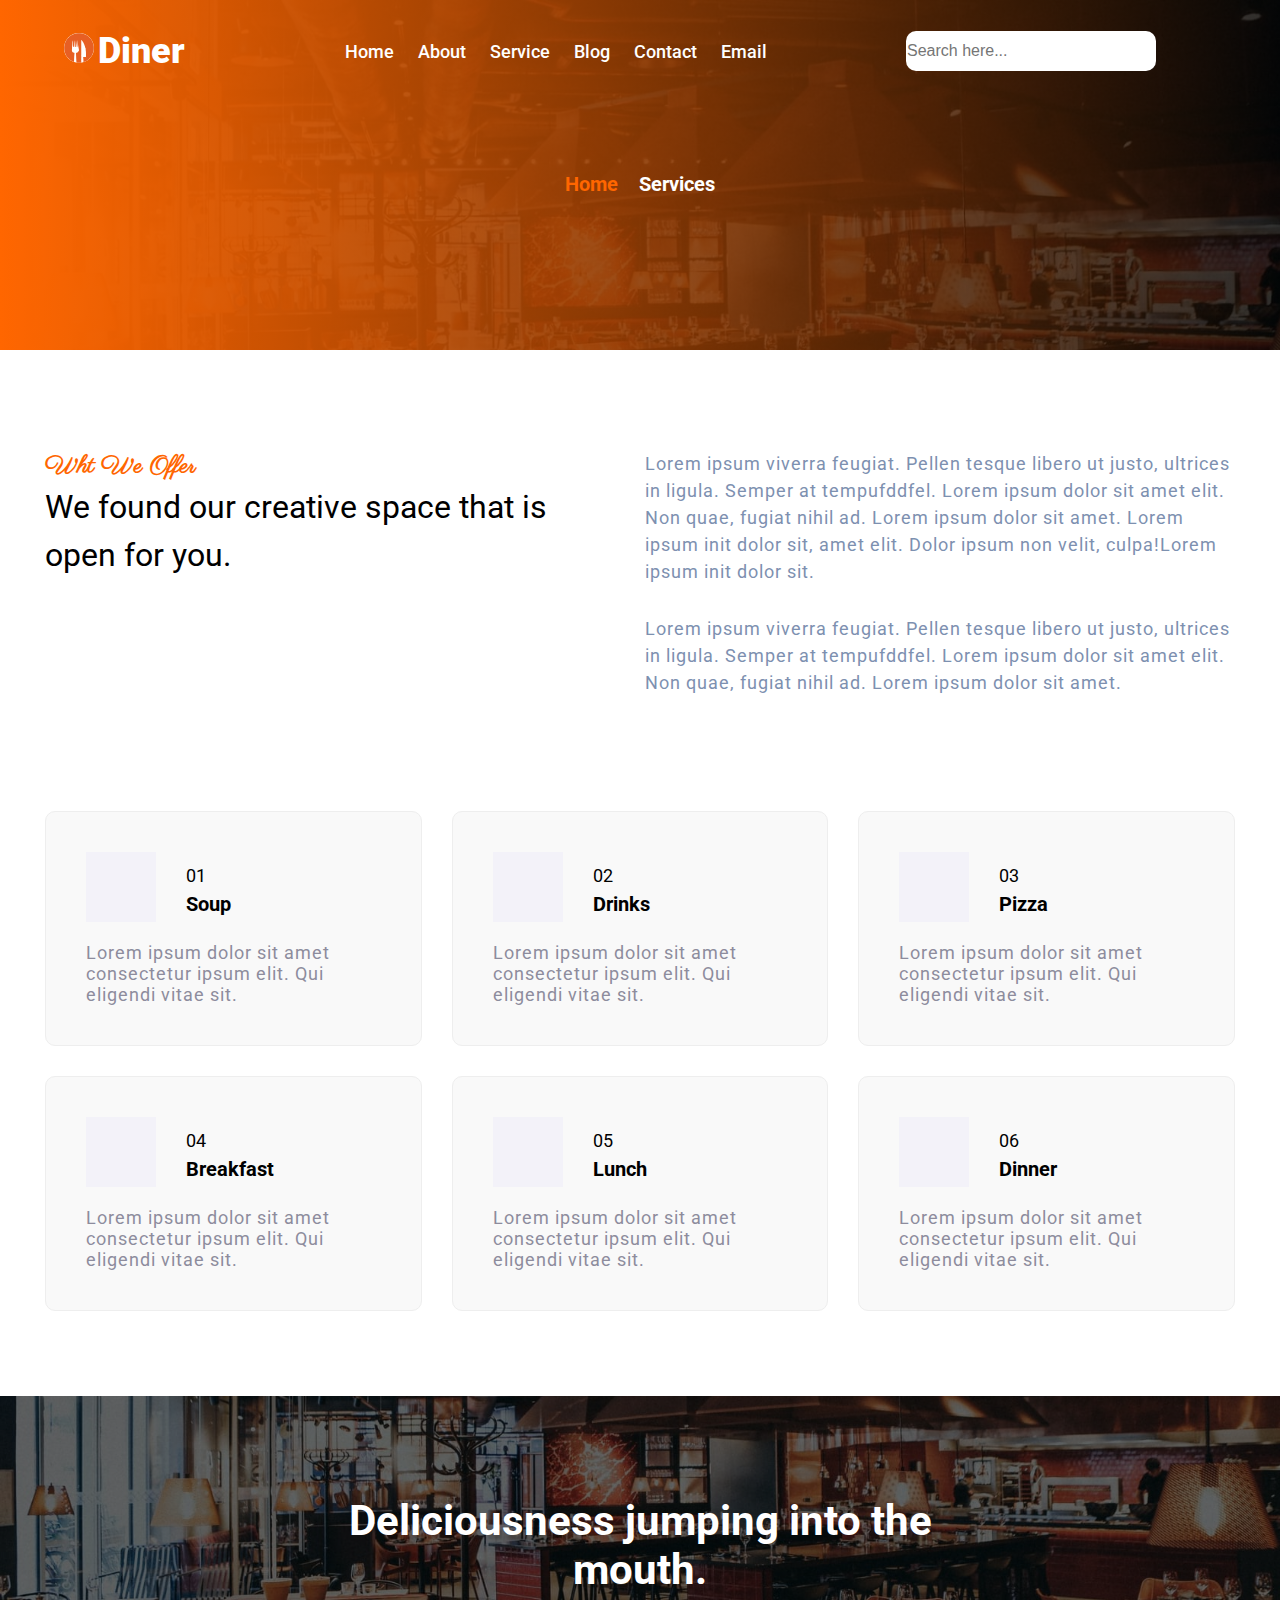
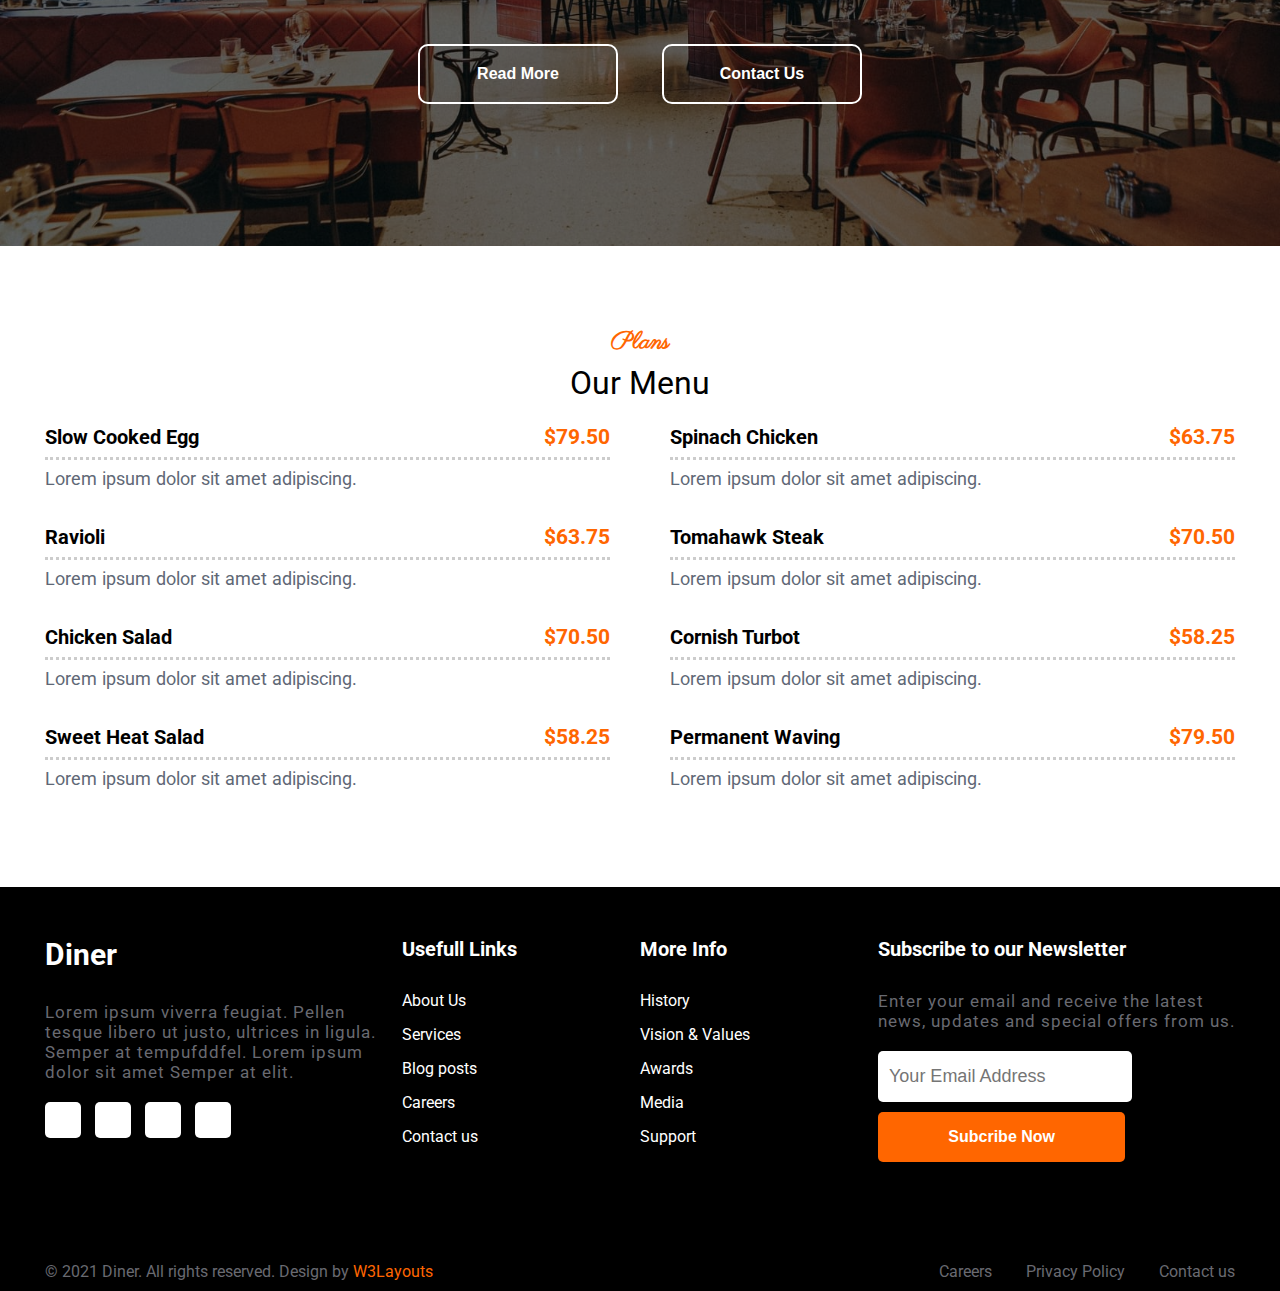
<file: services/services.html>
<!DOCTYPE html>
<html lang="en">
  <head>
    <meta charset="UTF-8" />
    <meta http-equiv="X-UA-Compatible" content="IE=edge" />
    <meta name="viewport" content="width=device-width, initial-scale=1.0" />
    <title>Diner Restaurant</title>
    <link
      href="https://fonts.googleapis.com/css2?family=Roboto:wght@300;400;700;900&display=swap"
      rel="stylesheet"
    />
    <link
      href="https://fonts.googleapis.com/css2?family=Parisienne&display=swap"
      rel="stylesheet"
    />
    <link
      rel="stylesheet"
      href="https://cdnjs.cloudflare.com/ajax/libs/font-awesome/6.1.1/css/all.min.css"
      integrity="sha512-KfkfwYDsLkIlwQp6LFnl8zNdLGxu9YAA1QvwINks4PhcElQSvqcyVLLD9aMhXd13uQjoXtEKNosOWaZqXgel0g=="
      crossorigin="anonymous"
      referrerpolicy="no-referrer"
    />
    <link rel="stylesheet" href="./css/services_style.css" />
    <link rel="stylesheet" href="./css/services_responsive.css" />
  </head>
  <body>
    <div id="menu">
      <button class="quit-btn" onclick="turnOff()">
        <i class="fa-solid fa-xmark"></i>
      </button>
      <div class="main-nav">
        <div class="item">
          <a href="../index.html">Home</a>
        </div>
        <div class="item">
          <a href="../about/about.html">About</a>
        </div>
        <div class="item">
          <a href="../services/services.html">Services</a>
        </div>
        <div class="item">
          <a href="../blog/blog.html">Blog</a>
        </div>
        <div class="item">
          <a href="../contact/contact.html">Contact</a>
        </div>
        <div class="item">
          <a href="../email/email.html">Email</a>
        </div>
      </div>
    </div>

    <header class="header">
      <div class="container">
        <div class="nav-bar">
          <a href="#">
            <img src="./img/logo.jpg" alt="logo" />
            <span class="logo">Diner</span>
          </a>
          <div class="main-nav">
            <a href="../index.html">Home</a>
            <a href="../about/about.html">About</a>
            <a href="./services.html">Service</a>
            <a href="../blog/blog.html">Blog</a>
            <a href="../contact/contact.html">Contact</a>
            <a href="../email/email.html">Email</a>
          </div>
          <div class="sub-nav">
            <div class="search">
              <input
                class="search-text"
                type="search"
                placeholder="Search here..."
              />
              <a href="#"><i class="fa-solid fa-magnifying-glass"></i></a>
            </div>
            <div class="moon">
              <i class="fa-solid fa-moon"></i>
            </div>
            <button class="nav-icon" onclick="turnOn()">
              <i class="fa-solid fa-bars"></i>
            </button>
          </div>
        </div>
        <div class="content">
          <a href="../home/home.html">Home</a>
          <i class="fa fa-chevron-right"></i>
          <span>Services</span>
        </div>
      </div>
    </header>

    <section class="offer">
      <div class="container">
        <div class="title">
          <h1>Wht We Offer</h1>
          <p>We found our creative space that is open for you.</p>
        </div>
        <div class="text">
          <p>
            Lorem ipsum viverra feugiat. Pellen tesque libero ut justo, ultrices
            in ligula. Semper at tempufddfel. Lorem ipsum dolor sit amet elit.
            Non quae, fugiat nihil ad. Lorem ipsum dolor sit amet. Lorem ipsum
            init dolor sit, amet elit. Dolor ipsum non velit, culpa!Lorem ipsum
            init dolor sit.
          </p>
          <p style="margin-top: 30px">
            Lorem ipsum viverra feugiat. Pellen tesque libero ut justo, ultrices
            in ligula. Semper at tempufddfel. Lorem ipsum dolor sit amet elit.
            Non quae, fugiat nihil ad. Lorem ipsum dolor sit amet.
          </p>
        </div>
      </div>
    </section>
    <section class="dishes">
      <div class="row">
        <div class="item">
          <div class="title">
            <div class="icon">
              <i class="fa fa-users"></i>
            </div>
            <div class="dish">
              <p>01</p>
              <h1>Soup</h1>
            </div>
          </div>
          <div class="text">
            <p>
              Lorem ipsum dolor sit amet consectetur ipsum elit. Qui eligendi
              vitae sit.
            </p>
          </div>
        </div>
      </div>
      <div class="row">
        <div class="item">
          <div class="title">
            <div class="icon">
              <i class="fa fa-shield"></i>
            </div>
            <div class="dish">
              <p>02</p>
              <h1>Drinks</h1>
            </div>
          </div>
          <div class="text">
            <p>
              Lorem ipsum dolor sit amet consectetur ipsum elit. Qui eligendi
              vitae sit.
            </p>
          </div>
        </div>
      </div>

      <div class="row">
        <div class="item">
          <div class="title">
            <div class="icon">
              <i class="fa fa-thermometer-full"></i>
            </div>
            <div class="dish">
              <p>03</p>
              <h1>Pizza</h1>
            </div>
          </div>
          <div class="text">
            <p>
              Lorem ipsum dolor sit amet consectetur ipsum elit. Qui eligendi
              vitae sit.
            </p>
          </div>
        </div>
      </div>

      <div class="row">
        <div class="item">
          <div class="title">
            <div class="icon">
              <i class="fa fa-american-sign-language-interpreting"></i>
            </div>
            <div class="dish">
              <p>04</p>
              <h1>Breakfast</h1>
            </div>
          </div>
          <div class="text">
            <p>
              Lorem ipsum dolor sit amet consectetur ipsum elit. Qui eligendi
              vitae sit.
            </p>
          </div>
        </div>
      </div>

      <div class="row">
        <div class="item">
          <div class="title">
            <div class="icon">
              <i class="fa fa-paint-brush"></i>
            </div>
            <div class="dish">
              <p>05</p>
              <h1>Lunch</h1>
            </div>
          </div>
          <div class="text">
            <p>
              Lorem ipsum dolor sit amet consectetur ipsum elit. Qui eligendi
              vitae sit.
            </p>
          </div>
        </div>
      </div>

      <div class="row">
        <div class="item">
          <div class="title">
            <div class="icon">
              <i class="fa fa-eraser"></i>
            </div>
            <div class="dish">
              <p>06</p>
              <h1>Dinner</h1>
            </div>
          </div>
          <div class="text">
            <p>
              Lorem ipsum dolor sit amet consectetur ipsum elit. Qui eligendi
              vitae sit.
            </p>
          </div>
        </div>
      </div>
    </section>
    <section class="slidebar">
      <div class="container">
        <div class="title">
          <h1>Deliciousness jumping into the mouth.</h1>
        </div>
        <div class="btn">
          <button class="btn-1">
            <span>Read More</span>
            <i class="fa fa-chevron-right"></i>
          </button>
          <button class="btn-2">
            <span>Contact Us</span>
            <i class="fa fa-chevron-right"></i>
          </button>
        </div>
      </div>
    </section>
    <section class="menu">
      <div class="title">
        <h1>Plans</h1>
        <p>Our Menu</p>
      </div>
      <div class="container">
        <div class="row">
          <div class="item">
            <div class="dish">
              <div class="name">
                <h2>Slow Cooked Egg</h2>
              </div>
              <div class="price">
                <h3>$79.50</h3>
              </div>
            </div>
            <div class="dot"></div>
            <p>Lorem ipsum dolor sit amet adipiscing.</p>
          </div>
          <div class="item">
            <div class="dish">
              <div class="name">
                <h2>Ravioli</h2>
              </div>
              <div class="price">
                <h3>$63.75</h3>
              </div>
            </div>
            <div class="dot"></div>
            <p>Lorem ipsum dolor sit amet adipiscing.</p>
          </div>
          <div class="item">
            <div class="dish">
              <div class="name">
                <h2>Chicken Salad</h2>
              </div>
              <div class="price">
                <h3>$70.50</h3>
              </div>
            </div>
            <div class="dot"></div>
            <p>Lorem ipsum dolor sit amet adipiscing.</p>
          </div>
          <div class="item">
            <div class="dish">
              <div class="name">
                <h2>Sweet Heat Salad</h2>
              </div>
              <div class="price">
                <h3>$58.25</h3>
              </div>
            </div>
            <div class="dot"></div>
            <p>Lorem ipsum dolor sit amet adipiscing.</p>
          </div>
        </div>

        <div class="row">
          <div class="item">
            <div class="dish">
              <div class="name">
                <h2>Spinach Chicken</h2>
              </div>
              <div class="price">
                <h3>$63.75</h3>
              </div>
            </div>
            <div class="dot"></div>
            <p>Lorem ipsum dolor sit amet adipiscing.</p>
          </div>
          <div class="item">
            <div class="dish">
              <div class="name">
                <h2>Tomahawk Steak</h2>
              </div>
              <div class="price">
                <h3>$70.50</h3>
              </div>
            </div>
            <div class="dot"></div>
            <p>Lorem ipsum dolor sit amet adipiscing.</p>
          </div>
          <div class="item">
            <div class="dish">
              <div class="name">
                <h2>Cornish Turbot</h2>
              </div>
              <div class="price">
                <h3>$58.25</h3>
              </div>
            </div>
            <div class="dot"></div>
            <p>Lorem ipsum dolor sit amet adipiscing.</p>
          </div>
          <div class="item">
            <div class="dish">
              <div class="name">
                <h2>Permanent Waving</h2>
              </div>
              <div class="price">
                <h3>$79.50</h3>
              </div>
            </div>
            <div class="dot"></div>
            <p>Lorem ipsum dolor sit amet adipiscing.</p>
          </div>
        </div>
      </div>
    </section>
    <footer id="footer">
      <div class="container">
        <div class="diner">
          <h1>Diner</h1>
          <p>
            Lorem ipsum viverra feugiat. Pellen tesque libero ut justo, ultrices
            in ligula. Semper at tempufddfel. Lorem ipsum dolor sit amet Semper
            at elit.
          </p>
          <a href="#"><i class="fa-brands fa-facebook"></i></a>
          <a href="#"><i class="fa-brands fa-twitter"></i></a>
          <a href="#"><i class="fa-brands fa-instagram"></i></a>
          <a href="#"><i class="fa-brands fa-linkedin-in"></i></a>
        </div>

        <div class="link">
          <h1>Usefull Links</h1>
          <a href="../about/about.html">About Us</a>
          <a href="../services/services.html">Services</a>
          <a href="../blog/blog.html">Blog posts</a>
          <a href="#">Careers</a>
          <a href="../contact/contact.html">Contact us</a>
        </div>

        <div class="info">
          <h1>More Info</h1>
          <a href="#">History</a>
          <a href="#">Vision & Values</a>
          <a href="#">Awards</a>
          <a href="#">Media</a>
          <a href="#">Support</a>
        </div>

        <div class="subscribe">
          <h1>Subscribe to our Newsletter</h1>
          <p>
            Enter your email and receive the latest news, updates and special
            offers from us.
          </p>
          <input type="email" placeholder="Your Email Address" /> <br />
          <button>Subcribe Now</button>
        </div>
        <div class="foot">
          <div class="right">
            <span
              >© 2021 Diner. All rights reserved. Design by
              <a href="#">W3Layouts</a></span
            >
          </div>
          <div class="more">
            <a href="#">Careers</a>
            <a href="#">Privacy Policy</a>
            <a href="#">Contact us</a>
          </div>
        </div>
      </div>
    </footer>

    <script>
      function turnOn() {
        document.getElementById("menu").style.display = "block";
      }
      function turnOff() {
        document.getElementById("menu").style.display = "none";
      }
    </script>
  </body>
</html>
</file>
<file: home/css/home_responsive.css>
@media screen and (max-width: 992px) {
  .header .nav-bar .main-nav {
    display: none;
  }

  .header .nav-bar .sub-nav {
    display: flex;
    justify-content: space-between;
  }

  .header .nav-icon {
    display: block !important;
    font-size: 32px;
    color: #fff;
  }

  .header .nav-bar .search a {
    right: 20px !important;
  }

  .about .container {
    display: block !important;
  }

  .about {
    padding: 50px 0 !important;
  }
  .about .title,
  .about .text {
    width: 100% !important;
    margin-left: 0px !important;
    margin-top: 50px;
  }

  .advertise {
    display: block !important;
    padding: 15px;
  }

  .advertise .title {
    width: 100% !important;
    min-height: 250px;
    margin-top: 0px !important;
  }
  .advertise .text {
    width: 100% !important;
    padding: 10px !important;
  }

  .categories .row .item {
    width: 50% !important;
  }

  .dishes .row {
    width: 50% !important;
    padding: 15px 15px !important;
  }
  .stat {
    height: 320px !important;
    margin-bottom: 500px !important;
  }

  .stat .container {
    position: unset !important;
    padding: 60px 10px;
  }

  .stat .container .title {
    padding: 0 !important;
  }

  .stat .row {
    position: unset !important;
    margin-top: 0 !important;
  }

  .stat .btn button {
    margin-top: 10px !important;
    width: 150px !important;
  }

  .stat .btn .btn-1 {
    margin-right: 5px !important;
  }

  .stat .btn .btn-2 {
    margin-left: 5px !important;
  }

  .stat .row {
    padding: 0 !important;
    margin-top: 30px;
    padding: 0 15px !important;
  }

  .stat .row .col {
    width: 50% !important;
    padding: 15px 15px !important;
  }

  .video {
    padding: 150px 0 50px 0 !important;
  }

  .postes .main .item {
    width: 50% !important;
    padding: 30px 15px !important;
  }

  #footer .diner {
    width: 50% !important;
    margin-bottom: 50px;
  }
  #footer .link {
    width: 50% !important;
    padding-left: 20px;
  }

  #footer .info {
    width: 50% !important;
  }

  #footer .subscribe {
    width: 50% !important;
    padding-left: 20px;
  }

  #footer .foot .right {
    width: 100% !important;
  }
  #footer .foot .more {
    width: 100% !important;
  }

  #footer .foot .more a {
    margin-left: 15px !important;
  }

  #footer .subscribe input {
    padding: 14px 50px !important;
  }

  #footer .subscribe button {
    width: 328.33px !important;
  }
}

@media screen and (max-width: 768px) {
  #menu .quit-btn {
    right: 25px !important;
  }

  .dishes .row {
    width: 100% !important;
    padding: 15px 0 !important;
  }

  .dishes .row .item {
    padding: 40px 50px !important;
  }

  .stat .row .col {
    width: 100% !important;
  }

  .video {
    padding: 670px 0 50px 0 !important;
  }

  .video .container {
    min-height: 400px !important;
  }

  .postes {
    padding: 40px 15px !important;
  }

  .postes .main .item {
    width: 100% !important;
    padding: 30px 0 !important;
  }

  .comment {
    padding: 50px 15px !important;
  }

  #footer .diner {
    width: 100% !important;
  }
  #footer .link {
    width: 50% !important;
    margin: 30px 0;
    padding-left: 0;
  }

  #footer .info {
    width: 50% !important;
    margin: 30px 0;
  }

  #footer .subscribe {
    width: 100% !important;
    padding-left: 0;
  }

  #footer .subscribe input {
    width: 100%;
  }

  #footer .subscribe button {
    width: 100% !important;
  }
}

@media screen and (max-width: 576px) {
  #menu .quit-btn {
    right: 20px !important;
  }

  .header .nav-bar .search {
    display: none;
  }

  .header .content {
    margin-top: 50px !important;
  }

  .categories .row .item {
    width: 100% !important;
    padding: 15px 0 !important;
  }
}
</file>
<file: home/css/home_style.css>
* {
  margin: 0;
  padding: 0;
  box-sizing: border-box;
}

html {
  font-family: "Roboto", sans-serif;
}

#darkMode {
  display: none;
}

a {
  text-decoration: none;
}

#menu {
  width: 100%;
  height: 100%;
  background-color: rgba(0, 0, 0, 0.8);
  position: fixed;
  text-align: center;
  padding-top: 200px;
  z-index: 1000;
  display: none;
}

#menu .main-nav {
  position: absolute;
  top: 50%;
  left: 50%;
  transform: translate(-50%, -50%);
}

#menu .main-nav .item {
  padding: 15px;
}

#menu .main-nav .item a {
  color: #fff;
  font-size: 24px;
}

#menu .quit-btn {
  width: 40px;
  height: 40px;
  background-color: #ff6600;
  border-radius: 5px;
  position: absolute;
  top: 30px;
  right: 40px;
  border: 1px solid transparent;
}

#menu .quit-btn:hover {
  cursor: pointer;
  opacity: 0.9;
}

#menu .quit-btn i {
  font-size: 24px;
  text-align: center;
  line-height: 40px;
}

.header {
  width: 100%;
  min-height: 700px;
  background-image: linear-gradient(to right, #ff6600, rgba(0, 0, 0, 0.2)),
    url(../img/banner1.jpg);
  background-size: cover;
  background-repeat: no-repeat;
  background-position: center center;
  background-attachment: fixed;
}
.header .container {
  width: 90%;
  margin: auto;
  padding-top: 30px;
}

.header .nav-bar img {
  width: 30px;
  height: 30px;
  border-radius: 20px;
  display: inline-block;
  line-height: 50px;
}
.header .nav-bar a {
  text-decoration: none;
  text-align: center;
}

.header .nav-bar span {
  font-size: 36px;
  font-weight: 900;
  color: #ffffff;
}

.header .nav-bar {
  display: flex;
  flex-direction: row;
  justify-content: space-between;
  align-items: center;
}
.header .nav-bar .main-nav {
}
.header .nav-bar .main-nav a {
  text-decoration: none;
  color: #ffffff;
  font-weight: 500;
  font-size: 18px;
  margin-left: 20px;
}

.header .nav-bar .main-nav a:hover {
  color: #ff6600;
}

.header .nav-bar .search {
  position: relative;
}
.header .nav-bar .search .search-text {
  width: 250px;
  height: 40px;
  border-radius: 10px;
  border: 1px solid transparent;
  font-size: 16px;
}
.header .nav-bar .search a {
  position: absolute;
  top: 10px;
  right: 20px;
  font-size: 18px;
}

.header .content {
  max-width: 500px;
  margin-top: 120px;
}

.header .content h1 {
  font-size: 48px;
  color: #ffffff;
  font-weight: 700;
  word-spacing: 8px;
}

.header .content p {
  color: #ffffff;
  margin-top: 50px;
  margin-bottom: 50px;
}
.header .content button {
  width: 200px;
  height: 50px;
  border-radius: 10px;
  border: 1px solid #ffffff;
  background-color: transparent;
  color: #ffffff;
  font-size: 16px;
  font-weight: 700;
}

.header .content button:hover {
  color: #ff6600;
  background-color: #fff;
  cursor: pointer;
}

.header .sub-nav {
  display: flex;
  justify-content: right;
}

.header .moon {
  color: #fff;
  font-size: 28px;
  margin-left: 20px;
  width: 40px;
  height: 40px;
  background-color: transparent;
  border: 1px solid transparent;
}

.header .moon {
  text-align: center;
  line-height: 40px;
}

.header .nav-icon {
  display: none;
  font-size: 32px;
  margin-left: 20px;
  background-color: transparent;
  border: 1px solid transparent;
}

.header .nav-icon:hover {
  cursor: pointer;
  opacity: 0.9;
}

.about {
  padding: 100px 0;
}

.about .container {
  width: 90%;
  margin: auto;
  display: flex;
  flex-direction: row;
}

.about .title {
  width: 50%;
  padding-right: 10px;
}

.about .title h1 {
  font-family: "Parisienne", cursive;
  font-size: 24px;
  color: #ff6600;
  font-weight: bold;
}

.about .title p {
  font-size: 32px;
  line-height: 1.5;
}

.about .text {
  width: 50%;
  margin-left: 10px;
  font-size: 18px;
  color: #7d90b0;
  letter-spacing: 1px;
  line-height: 1.5;
}

.advertise {
  display: flex;
  background-color: #ff6600;
}

.advertise .title {
  width: 50%;
  background-image: url(../img/banner3.jpg);
  background-position: center center;
  background-size: cover;
  margin-top: 20px;
  margin-bottom: 20px;
}

.advertise .text {
  width: 50%;
  padding: 80px 80px;
}

.advertise .text .book {
}
.advertise .text .book h2 {
  font-size: 24px;
  font-family: "Parisienne", cursive;
  color: #ffffff;
}

.advertise .text .book h1 {
  font-size: 32px;
  font-weight: 500;
  margin-bottom: 20px;
}
.advertise .text .book p {
  color: #ffdfc9;
  font-size: 18px;
  letter-spacing: 1px;
  margin-bottom: 30px;
}

.advertise .text .choice {
  display: flex;
}

.advertise .text .choice .item {
  width: 50%;
}

.advertise .text .choice .item i {
  width: 70px;
  height: 70px;
  background-color: #ffffff;
  border-radius: 10px;
  font-size: 24px;
  color: #ff6600;
  text-align: center;
  line-height: 70px;
}

.advertise .text .choice .item h1 {
  font-size: 20px;
  margin: 20px 0;
  cursor: pointer;
}

.advertise .text .choice .item p {
  color: #ffdfc9;
  font-size: 18px;
  letter-spacing: 1px;
}

.advertise .text .choice .item:hover i {
  color: #e4b100;
}

.categories {
  background-color: #f7f7f7;
  padding: 70px 15px;
}

.categories .title {
  text-align: center;
}

.categories .title h1 {
  font-size: 26px;
  font-family: "Parisienne", cursive;
  color: #ff6600;
  font-weight: bold;
}
.categories .title h2 {
  font-size: 32px;
  font-weight: 500;
  margin-bottom: 40px;
}

.categories .row {
  display: flex;
  flex-wrap: wrap;
}
.categories .row .item {
  width: calc(100% / 3);
  padding: 15px 15px;
  position: relative;
}

.categories .row .item:hover img {
  opacity: 0.8;
  cursor: pointer;
}

.categories .row .item img {
  width: 100%;
  border-radius: 10px;
}

.categories .row .item .text {
  position: absolute;
  bottom: 50px;
  left: 50px;
  text-shadow: 0 0 1px #000;
  background-color: rgba(0, 0, 0, 0.01);
}

.categories .row .item .text a {
  text-decoration: none;
  font-size: 22px;
  color: #f7f7f7;
  font-weight: 700;
}

.categories .row .item .text p {
  font-size: 18px;
  font-weight: 700;
  color: #e4b100;
  opacity: 1;
}

.dishes {
  display: flex;
  flex-wrap: wrap;
  padding: 70px 15px;
}
.dishes .row {
  width: calc(100% / 3);
  padding: 15px 15px;
  text-align: left;
}

.dishes .row .item {
  padding: 40px;
  border: 1px solid #eee;
  border-radius: 10px;
  background-color: #f9f9f9;
}

.dishes .row .item:hover .icon {
  background-color: #ff6600;
}

.dishes .row .item:hover .icon i {
  color: #fff;
}

.dishes .row .title {
  display: flex;
  margin-bottom: 20px;
}

.dishes .row .title .icon {
  width: 70px;
  height: 70px;
  background-color: #f3f2f9;
  text-align: center;
}

.dishes .row .title .icon i {
  font-size: 24px;
  color: #ff6600;
  line-height: 70px;
}
.dishes .row .title .dish {
  margin-left: 30px;
  padding-top: 10px;
  line-height: 1.5;
}
.dishes .row .title .dish p {
  font-size: 18px;
}
.dishes .row .title .dish h1 {
  font-size: 20px;
  font-weight: 700;
}

.dishes .row .title .dish h1:hover {
  cursor: pointer;
}

.dishes .row .text {
  color: #8d8c9d;
  font-size: 18px;
  letter-spacing: 1px;
}

.stat {
  background-image: url(../img/banner2.jpg);
  background-position: center center;
  background-size: cover;
  background-repeat: no-repeat;
  height: 450px;
  position: relative;
  z-index: 1;
  /* margin-bottom: 250px; */
}
.stat .container {
  width: 100%;
  height: 100%;
  text-align: center;
  position: absolute;
  z-index: 2;
}

.stat .container::before {
  content: "";
  position: absolute;
  top: 0;
  left: 0;
  width: 100%;
  height: 100%;
  background-color: rgba(0, 0, 0, 0.6);
  z-index: -1;
}
.stat .container .title {
  padding: 100px 280px 0 280px;
}
.stat .container .title h1 {
  font-size: 42px;
  color: #ffffff;
  font-weight: 700;
}

.stat .btn button {
  width: 200px;
  height: 60px;
  border-radius: 10px;
  border: 2px solid #ffffff;
  background-color: transparent;
  color: #ffffff;
  font-size: 16px;
  font-weight: 700;
  margin-top: 50px;
}

.stat .btn button:hover {
  background-color: #fff;
  color: #ff6600;
  cursor: pointer;
}

.stat .btn .btn-1 {
  margin-right: 20px;
}
.stat .btn .btn-2 {
  margin-left: 20px;
}

.stat .row {
  display: flex;
  flex-wrap: wrap;
  position: absolute;
  width: 100%;
  bottom: -180px;
  left: 0;
  z-index: 2;
  padding: 0 30px;
}

.stat .row .col {
  width: 25%;
  padding: 5px 15px;
}
.stat .row .col .item {
  text-align: center;
  padding: 40px 20px;
  box-shadow: 0 0 4px rgba(0, 0, 0, 0.08);
  background-color: #fff;
  border-radius: 10px;
}

.stat .row .col .item:hover {
  box-shadow: 1px 1px 5px 0px rgba(0, 0, 0, 0.3);
  transition: 0.3s ease;
}

.stat .col .item i {
  width: 68px;
  height: 68px;
  border-radius: 50%;
  font-size: 30px;
  color: #ffffff;
  background-color: #ff6600;
  text-align: center;
  line-height: 68px;
}

.stat .col .item h1 {
  font-size: 42px;
  font-weight: 700;
  margin-top: 15px;
  margin-bottom: 10px;
}

.stat .col .item p {
  font-size: 18px;
  color: #696a71;
}

.video {
  padding: 300px 0 50px 0;
}

.video .container {
  width: 90%;
  min-height: 500px;
  margin: auto;
  background-image: url(../img/banner3.jpg);
  background-position: center center;
  background-repeat: no-repeat;
  background-size: cover;
  position: relative;
  border-radius: 10px;
  overflow: hidden;
}

.video .container::before {
  content: "";
  position: absolute;
  background-color: rgba(0, 0, 0, 0.5);
  width: 100%;
  height: 100%;
  top: 0;
  left: 0;
}

.video .container i {
  font-size: 24px;
  color: #ff6600;
  width: 70px;
  height: 70px;
  background-color: #fff;
  border-radius: 50%;
  text-align: center;
  line-height: 70px;
  position: absolute;
  top: 50%;
  left: 50%;
  transform: translate(-50%, -50%);
  transition: all 2s;
}

.video .container i:hover {
  width: 100px;
  height: 100px;
  line-height: 100px;
  color: #fff;
  background-color: #ff6600;
  cursor: pointer;
}

.postes {
  background-color: #f7f7f7;
  padding: 100px 15px;
}

.postes .title {
  text-align: center;
  margin-bottom: 30px;
}

.postes .title h1 {
  font-size: 28px;
  font-family: "Parisienne", cursive;
  color: #ff6600;
}
.postes .title p {
  font-size: 32px;
  font-weight: 500;
}

.postes .main {
}

.postes .main .row {
  display: flex;
  flex-wrap: wrap;
}

.postes .main .item {
  width: calc(100% / 3);
  padding: 0 15px;
}

.postes .main .item .img {
  position: relative;
}

.postes .main .item .img img {
  width: 100%;
  border-radius: 5px;
}

.postes .main .item .text {
  position: absolute;
  bottom: 20px;
  left: 20px;
}

.postes .main .item .text a {
  background-color: #ff6600;
  color: #fff;
  font-weight: 700;
  padding: 5px 15px;
  border-radius: 35px;
  font-size: 12px;
  margin-right: 10px;
}
.postes .main .item .text span {
  font-size: 16px;
  color: #fff;
}

.postes .main .item .content h1 {
  font-size: 24px;
  font-weight: 700;
  color: #000;
  margin: 25px 0;
}

.postes .main .item .content p {
  font-size: 18px;
  color: #696a71;
  word-spacing: 2px;
  margin-bottom: 20px;
}

.postes .main .item .bloger {
  display: flex;
  text-align: center;
  justify-content: space-between;
}

.postes .main .item .bloger img {
  width: 40px;
  height: 40px;
  border-radius: 50%;
}

.postes .main .item .bloger .name {
  display: flex;
  text-align: center;
  justify-content: center;
}
.postes .main .item .bloger .name span {
  margin-left: 10px;
  font-size: 16px;
  font-weight: 700;
  line-height: 40px;
}

.postes .main .item .bloger .name span:hover {
  cursor: pointer;
}

.postes .main .item .bloger .btn a {
  font-size: 16px;
  font-weight: 700;
  color: #000;
  line-height: 40px;
}

.postes .main .item .bloger .btn a:hover {
  color: #ff6600;
}
.comment {
  padding: 50px 150px;
  text-align: center;
}

.comment .title h1 {
  font-size: 28px;
  font-family: "Parisienne", cursive;
  color: #ff6600;
}
.comment .title p {
  font-size: 32px;
  font-weight: 700;
  margin-bottom: 50px;
}

.comment .content {
}

.comment .content .mySlides img {
  width: 85px;
  height: 85px;
  border-radius: 50%;
}

.comment .content .mySlides .text {
  text-align: center;
}

.comment .content .mySlides .text h2 {
  color: #ff6600;
  font-size: 40px;
}

.comment .content .mySlides .text h1 {
  font-size: 24px;
  font-style: italic;
  word-spacing: 2px;
}

.comment .content .mySlides .text p {
  color: #717171;
  font-size: 18px;
  margin-top: 20px;
  margin-bottom: 20px;
}

.comment .content .mySlides .text h3 {
  font-size: 20px;
}

#footer {
  background-color: #000000;
  color: #ffffff;
  padding: 50px 0 10px 0;
}

#footer .container {
  display: flex;
  flex-wrap: wrap;
  padding: 0 20px;
}
#footer .container h1 {
  font-size: 20px;
  margin-bottom: 30px;
}

#footer .container a:hover {
  color: #ff6600;
}

#footer .diner h1 {
  font-size: 30px;
}

#footer .diner h1:hover {
  cursor: pointer;
  color: #ff6600;
}

#footer .container p {
  font-size: 17px;
  color: #696a71;
  letter-spacing: 1px;
}
#footer .diner {
  width: 30%;
  padding-right: 20px;
}

#footer .diner a {
  display: inline-block;
  width: 36px;
  height: 36px;
  background-color: #fff;
  text-align: center;
  line-height: 36px;
  border-radius: 5px;
  margin-right: 10px;
  margin-top: 20px;
}

#footer .diner a:hover {
  background-color: #ff6600;
}
#footer .diner a i {
  color: #ff6600;
}

#footer .diner a:hover i {
  color: #fff;
}

#footer .link {
  width: 20%;
}

#footer .link a {
  display: block;
  margin-bottom: 15px;
  color: #fff;
}

#footer .info {
  width: 20%;
}

#footer .info a {
  display: block;
  margin-bottom: 15px;
  color: #fff;
}

#footer .subscribe {
  width: 30%;
}

#footer .subscribe input {
  padding: 14px 10px;
  font-size: 18px;
  border: 1px solid transparent;
  border-radius: 5px;
  margin-top: 20px;
}

#footer .subscribe button {
  width: 247.33px;
  height: 50px;
  font-size: 16px;
  margin-top: 10px;
  border-radius: 5px;
  background-color: #ff6600;
  color: #fff;
  font-weight: 700;
  border: 1px solid transparent;
}

#footer .subscribe button:hover {
  opacity: 0.8;
  cursor: pointer;
}

#footer .foot {
  width: 100%;
  margin-top: 100px;
  display: flex;
  justify-content: space-between;
  flex-wrap: wrap;
  text-align: center;
}

#footer .foot .right a {
  color: #ff6600;
}

#footer .foot .right a:hover {
  color: #fff;
}

#footer .foot span,
#footer .foot a {
  color: #696a71;
}

#footer .foot .more a {
  margin-left: 30px;
}

img:hover {
  cursor: pointer;
}

/* carousel

/* Slideshow container */
.slideshow-container {
  width: 100%;
  margin: auto;
}

/* Hide the images by default */
.mySlides {
  display: block;
}

/* Caption text */
/* .mySlides .text {
    color: #f2f2f2;
    font-size: 15px;
    padding: 8px 12px;
    position: absolute;
    bottom: 8px;
    width: 100%;
    text-align: center;
  } */

/* The dots/bullets/indicators */
.dot {
  cursor: pointer;
  height: 15px;
  width: 15px;
  margin: 0 2px;
  background-color: #bbb;
  border-radius: 50%;
  display: inline-block;
  transition: background-color 0.6s ease;
  margin-top: 20px;
}

.active,
.dot:hover {
  background-color: #717171;
}

/* Fading animation */
.fade {
  animation-name: fade;
  animation-duration: 1.5s;
}

@keyframes fade {
  from {
    opacity: 0.4;
  }
  to {
    opacity: 1;
  }
}
</file>
<file: about/css/about_style.css>
* {
  margin: 0;
  padding: 0;
  box-sizing: border-box;
}

html {
  font-family: "Roboto", sans-serif;
}

a {
  text-decoration: none;
}

#menu {
  width: 100%;
  height: 100%;
  background-color: rgba(0, 0, 0, 0.8);
  position: fixed;
  text-align: center;
  padding-top: 200px;
  z-index: 1000;
  display: none;
  
}

#menu .main-nav {
  position: absolute;
  top: 50%;
  left: 50%;
  transform: translate(-50%, -50%);
  
}

#menu .main-nav .item{
  padding: 15px;
}

#menu .main-nav .item a {
  color: #fff;
  font-size: 24px;
}

#menu .quit-btn {
  width: 40px;
  height: 40px;
  background-color:#ff6600;
  border-radius: 5px;
  position: absolute;
  top: 30px;
  right: 40px;
  border: 1px solid transparent;
}

#menu .quit-btn:hover {
  cursor: pointer;
  opacity: 0.9;
}

#menu .quit-btn i {
  font-size: 24px;
  text-align: center;
  line-height: 40px;
}

.header {
  width: 100%;
  min-height: 350px;
  background-image: linear-gradient(to right, #ff6600, rgba(0, 0, 0, 0.8)),
    url(../img/banner2.jpg);
  background-size: cover;
  background-repeat: no-repeat;
  background-position: center center;
  background-attachment: fixed;
}
.header .container {
  width: 90%;
  margin: auto;
  padding-top: 30px;
}

.header .nav-bar img {
  width: 30px;
  height: 30px;
  border-radius: 20px;
  display: inline-block;
  line-height: 50px;
}
.header .nav-bar a {
  text-decoration: none;
  text-align: center;
}

.header .nav-bar span {
  font-size: 36px;
  font-weight: 900;
  color: #ffffff;
}

.header .nav-bar {
  display: flex;
  flex-direction: row;
  justify-content: space-between;
  align-items: center;
}
.header .nav-bar .main-nav {
}
.header .nav-bar .main-nav a {
  text-decoration: none;
  color: #ffffff;
  font-weight: 500;
  font-size: 18px;
  margin-left: 20px;
}

.header .nav-bar .main-nav a:hover {
  color: #ff6600;
}

.header .nav-bar .search {
  position: relative;
}
.header .nav-bar .search .search-text {
  width: 250px;
  height: 40px;
  border-radius: 10px;
  border: 1px solid transparent;
  font-size: 16px;
}
.header .nav-bar .search a {
  position: absolute;
  top: 10px;
  right: 20px;
  font-size: 18px;
}

  .header .sub-nav {
    display: flex;
    justify-content: right;
  }

.header .moon {
  color: #fff;
  font-size: 28px;
  margin-left: 20px;
  width: 40px;
  height: 40px;
}

.header .moon {
  text-align: center;
  line-height: 40px;
}
.header .nav-icon {
  display: none;
  font-size: 32px;
  margin-left: 20px;
  background-color: transparent;
  border: 1px solid transparent;

}

.header .nav-icon:hover {
  cursor: pointer;
  opacity: 0.9;
}

.header .content {
  text-align: center;
  font-size: 20px;
  font-weight: 700;
  padding-top: 100px;
}

.header .content a {
  color: #ff6600;
}
.header .content i {
  font-size: 14px;
  margin: 0 8px;
  color: #fff;
}

.header .content span {
  color: #fff;
}

.story {
  padding: 80px 30px;
}

.story .title {
  margin-bottom: 48px;
}

.story .title h1 {
  font-family: "Parisienne", cursive;
  font-size: 24px;
  color: #ff6600;
  font-weight: 900;
}

.story .title h2 {
  font-size: 32px;
  font-weight: 500;
}

.story .content {
  display: flex;
  flex-wrap: wrap;
  justify-content: center;
  align-items: center;
  margin-bottom: 50px;
}

.story .content .about-img {
  width: 50%;
}

.story .content .about-img img {
  width: 100%;
  border-radius: 10px;
}

.story .content .text {
  width: 50%;
  padding-left: 48px;
}

.story .content .text h1 {
  font-size: 32px;
}

.story .content .text p {
  color: #606876;
  font-size: 18px;
  word-spacing: 1px;
  margin-top: 30px;
}

.story .content .text button {
  width: 200px;
  height: 60px;
  border-radius: 10px;
  border: 1px solid #fff;
  background-color: #ff6600;
  color: #ffffff;
  font-size: 16px;
  font-weight: 700;
  margin-top: 30px;
}

.story .content .text button:hover {
  opacity: 0.7;
  cursor: pointer;
}

.story .footer {
  display: flex;
  flex-direction: row;
  flex-wrap: wrap;
  justify-content: center;
  align-items: center;
}

.story .footer .row {
  width: 25%;
  padding: 0 10px;
}

.story .footer .row h1 {
  font-size: 32px;
}

.story .footer .row a {
  display: block;
  font-size: 20px;
  font-weight: bold;
  color: #ff6600;
  margin-bottom: 10px;
}

.story .footer .row p {
  color: #606876;
  font-size: 18px;
  word-spacing: 1px;
}

.skill {
  display: flex;
  flex-direction: row;
  justify-content: center;
  align-items: center;
  background-color: #f7f7f7;
  padding: 80px 30px;
}

.skill .title {
  width: 50%;
  padding-right: 48px;
}

.skill .title h1 {
  font-family: "Parisienne", cursive;
  font-size: 24px;
  color: #ff6600;
  font-weight: 900;
}

.skill .title h2 {
  font-size: 32px;
}

.skill .title p {
  color: #606876;
  font-size: 18px;
  word-spacing: 1px;
  margin-top: 20px;
}

.skill .title h3 {
  margin-top: 20px;
}

.skill .title .progress-1 {
  width: 100%;
}
.skill .title .progress-2 {
  width: 100%;
}
.skill .title .progress-3 {
  width: 100%;
}
progress {
  margin-top: 5px;
}
.skill .skill-img1 {
  width: 25%;
  margin-right: 10px;
}

.skill .skill-img1 img {
  width: 100%;
  border-radius: 10px;
}

.skill .skill-img2 {
  width: 25%;
  margin-left: 10px;
}

.skill .skill-img2 img {
  width: 100%;
  border-radius: 10px;
}

.team {
  padding: 80px 30px;
  text-align: center;
}

.team .title {
  margin-bottom: 32px;
}

.team .title h1 {
  font-family: "Parisienne", cursive;
  font-size: 28px;
  color: #ff6600;
  font-weight: 900;
}

.team .title h2 {
  font-size: 32px;
}

.team .main {
  display: flex;
  flex-direction: row;
  flex-wrap: wrap;
}

.team .main .item {
  width: calc(100% / 3);
}

.team .main .item img {
  width: 100%;
  border-radius: 10px;
}

.team .main .item h3 {
  font-size: 24px;
  margin-top: 24px;
}

.team .main .item p {
  font-size: 18px;
  color: #606876;
}

#footer {
  background-color: #000000;
  color: #ffffff;
  padding: 50px 0 10px 0;
}

#footer .container {
  display: flex;
  flex-wrap: wrap;
  padding: 0 20px;
}
#footer .container h1 {
  font-size: 20px;
  margin-bottom: 30px;
}

#footer .container a:hover {
  color: #ff6600;
}

#footer .diner h1 {
  font-size: 30px;
}

#footer .diner h1:hover {
  cursor: pointer;
  color: #ff6600;
}

#footer .container p {
  font-size: 17px;
  color: #696a71;
  letter-spacing: 1px;
}
#footer .diner {
  width: 30%;
  padding-right: 20px;
}

#footer .diner a {
  display: inline-block;
  width: 36px;
  height: 36px;
  background-color: #fff;
  text-align: center;
  line-height: 36px;
  border-radius: 5px;
  margin-right: 10px;
  margin-top: 20px;
}

#footer .diner a:hover {
  background-color: #ff6600;
}
#footer .diner a i {
  color: #ff6600;
}

#footer .diner a:hover i {
  color: #fff;
}

#footer .link {
  width: 20%;
}

#footer .link a {
  display: block;
  margin-bottom: 15px;
  color: #fff;
}

#footer .info {
  width: 20%;
}

#footer .info a {
  display: block;
  margin-bottom: 15px;
  color: #fff;
}

#footer .subscribe {
  width: 30%;
}

#footer .subscribe input {
  padding: 14px 10px;
  font-size: 18px;
  border: 1px solid transparent;
  border-radius: 5px;
  margin-top: 20px;
}

#footer .subscribe button {
  width: 247.33px;
  height: 50px;
  font-size: 16px;
  margin-top: 10px;
  border-radius: 5px;
  background-color: #ff6600;
  color: #fff;
  font-weight: 700;
  border: 1px solid transparent;
}

#footer .subscribe button:hover {
  opacity: 0.8;
  cursor: pointer;
}

#footer .foot {
  width: 100%;
  margin-top: 100px;
  display: flex;
  justify-content: space-between;
  flex-wrap: wrap;
  text-align: center;
}

#footer .foot .right a {
  color: #ff6600;
}

#footer .foot .right a:hover {
  color: #fff;
}

#footer .foot span,
#footer .foot a {
  color: #696a71;
}

#footer .foot .more a {
  margin-left: 30px;
}

img:hover {
  cursor: pointer;
}
</file>
<file: about/css/about_responsive.css>
@media screen and (max-width: 992px) {
  .header .nav-bar .main-nav {
    display: none;
  }

  .header .nav-bar .sub-nav {
    display: flex;
    flex-direction: row;
  }

  .header .nav-icon {
    display: block !important;
    font-size: 32px;
    color: #fff;
  }

  .header .nav-bar .search a {
    right: 20px !important;
  }

  .story .content .about-img {
    width: 100%;
  }

  .story .content,
  .story .title {
    padding: 0 15px;
  }

  .story .content .text {
    width: 100%;
    padding-left: 0;
    margin-top: 40px;
  }

  .story .footer .row {
    width: 50%;
    padding: 15px;
  }

  .skill {
    flex-wrap: wrap;
    padding: 80px 45px;
  }

  .skill .title {
    width: 100%;
    padding: 0;
    margin-bottom: 50px;
  }

  .skill .skill-img1 {
    width: 47.5%;
    margin-right: 2.5%;
  }
  .skill .skill-img2 {
    width: 47.5%;
    margin-left: 2.5%;
  }

  .team {
    padding: 80px 30px;
  }

  .team .main .item {
    width: 50%;
    padding: 15px;
  }

  #footer {
    padding: 50px 30px 10px 30px;
  }

  #footer .diner {
    width: 50% !important;
    margin-bottom: 50px;
  }
  #footer .link {
    width: 50% !important;
    padding-left: 20px;
  }

  #footer .info {
    width: 50% !important;
  }

  #footer .subscribe {
    width: 50% !important;
    padding-left: 20px;
  }

  #footer .foot .right {
    width: 100% !important;
  }
  #footer .foot .more {
    width: 100% !important;
  }

  #footer .foot .more a {
    margin-left: 15px !important;
  }

  #footer .subscribe input {
    padding: 14px 50px !important;
  }

  #footer .subscribe button {
    width: 328.33px !important;
  }
}

@media screen and (max-width: 768px) {

  #menu .quit-btn {
    right: 25px !important;
  }

  .header {
    min-height: 300px;
  }

  .header .content {
    padding-top: 80px;
  }

  .story {
    padding: 40px 15px !important;
  }

  .story .content,
  .story .title {
    padding: 0;
  }

  .story .footer .row {
    width: 100%;
    padding: 0 0;
    margin: 15px 0;
  }

  .story .title h2 {
    font-size: 28px;
  }

  .skill {
    flex-wrap: wrap;
    padding: 80px 15px;
  }

  .skill .title {
    width: 100%;
    padding: 0;
    margin-bottom: 30px;
  }

  .skill .skill-img1 {
    width: 100%;
    margin: 0;
  }

  .skill .skill-img2 {
    width: 100%;
    margin: 0;
  }

  .team {
    padding: 80px 15px;
  }

  .team .main .item {
    width: 100%;
    padding: 20px 0;
  }

  #footer {
    padding: 50px 0 10px 0;
  }

  #footer .container {
    padding: 0 15px;
  }
  #footer .diner {
    width: 100% !important;
  }
  #footer .link {
    width: 50% !important;
    margin: 30px 0;
    padding-left: 0;
  }

  #footer .info {
    width: 50% !important;
    margin: 30px 0;
  }

  #footer .subscribe {
    width: 100% !important;
    padding-left: 0;
  }

  #footer .subscribe input {
    width: 100%;
  }

  #footer .subscribe button {
    width: 100% !important;
  }
}

@media screen and (max-width: 576px) {
  #menu .quit-btn {
    right: 20px !important;
  }
  
  .header .nav-bar .search {
    display: none;
  }
}
</file>
<file: contact/css/contact_style.css>
@import url("https://fonts.googleapis.com/css2?family=Montserrat:ital,wght@0,200;0,300;0,400;0,500;1,300;1,400;1,500&family=Pacifico&family=Poppins:wght@200;300;400;500;600&family=Roboto:ital,wght@0,300;0,400;0,500;0,700;1,300;1,400;1,500&display=swap");
/* font-family: 'Pacifico', cursive; */
@import url("https://fonts.googleapis.com/css2?family=Montserrat:ital,wght@0,200;0,300;0,400;0,500;1,300;1,400;1,500&family=Pacifico&family=Poppins:wght@200;300;400;500;600&family=Quicksand:wght@300;400;500;600;700&family=Roboto:ital,wght@0,300;0,400;0,500;0,700;1,300;1,400;1,500&display=swap");
/* font-family: 'Quicksand', sans-serif; */
:root {
  --primary-orange: #ff6600;
  --primary-text: #232121;
  --gray-light: #161c2d;
}
html {
  font-family: Quicksand;
}
* {
  padding: 0;
  margin: 0;
  box-sizing: border-box;
}
a {
  text-decoration: none;
  color: var(--primary-text);
}

#menu {
  width: 100%;
  height: 100%;
  background-color: rgba(0, 0, 0, 0.8);
  position: fixed;
  text-align: center;
  padding-top: 200px;
  z-index: 1000;
  display: none;
}

#menu .main-nav {
  position: absolute;
  top: 50%;
  left: 50%;
  transform: translate(-50%, -50%);
}

#menu .main-nav .item {
  padding: 15px;
}

#menu .main-nav .item a {
  color: #fff;
  font-size: 24px;
}

#menu .quit-btn {
  width: 40px;
  height: 40px;
  background-color: #ff6600;
  border-radius: 5px;
  position: absolute;
  top: 30px;
  right: 40px;
  border: 1px solid transparent;
}

#menu .quit-btn:hover {
  cursor: pointer;
  opacity: 0.9;
}

#menu .quit-btn i {
  font-size: 24px;
  text-align: center;
  line-height: 40px;
}

body {
  background-color: #ffffff;
}
.container {
  max-width: 1200px;
  margin: 0px auto;
}
.contact {
  margin-top: 50px;
}
.header-title {
  text-align: center;
}
.title-subhny {
  color: var(--primary-orange);
  font-family: Pacifico;
  font-size: 20px;
  letter-spacing: 1px;
  line-height: 30px;
}
.title-big {
  color: #232121;
  font-size: 38px;
  font-weight: 600;
  line-height: 48px;
  margin: 0px 0px 24px;
}
.dec {
  color: #161c2d;
  font-size: 18px;
  line-height: 28px;
  margin: 0px 0px 48px;
}
form {
  line-height: 24px;
}
.twice-two {
  color: #161c2d;
  display: grid;
  gap: 20px;
  grid-template-columns: 1fr 1fr 1fr;
  grid-template-rows: 58px;
  line-height: 24px;
  margin: 0px 0px 20px;
  text-align: left;
}
.twice-two input {
  padding: 0px 10px;
  font-size: 18px;
  background-color: #f7f7f7;
  border: none;
  border-radius: 6px;
  height: 58px;
}
textarea {
  width: 100%;
  border-radius: 6px;
  font-size: 18px;
  line-height: 28px;
  padding: 12px 10px;
  background-color: #f7f7f7;
  border: none;
  resize: none;
  height: 200px;
}
textarea:focus,
.twice-two input:focus {
  background-color: #ffffff;
  border: #ff6600 1px solid;
  outline: none;
}
.text-right {
  display: flex;
  justify-content: flex-end;
}
.btn-send {
  background-color: #ff6600;
  border-radius: 6px;
  color: #ffffff;
  display: inline-block;
  font-weight: 700;
  line-height: 30px;
  margin: 24px 0px 0px;
  padding: 12px 45px;
  text-align: center;
  border: none;
}
.contact-view {
  color: #161c2d;
  display: grid;
  gap: 20px;
  grid-template-columns: 328.562px 855.438px;
  grid-template-rows: 400px;
  line-height: 24px;
  margin: 48px 0px 0px;
  padding: 48px 0px 0px;
  text-align: left;
}
.cont-top {
  color: #161c2d;
  display: grid;
  gap: normal 20px;
  grid-template-columns: 20px 288.562px;
  grid-template-rows: 82px;
  line-height: 24px;
  text-align: left;
}
.cont-right h5 {
  color: #232121;
  font-size: 20px;
  font-weight: 600;
  line-height: 24px;
  text-align: left;
}
.cont-right p a {
  color: #232121;
  display: inline;
  font-size: 18px;
  line-height: 28px;
  text-align: left;
}
iframe {
  background-color: #f7f7f7;
  border-radius: 6px;
  color: #161c2d;
  line-height: 24px;
  padding: 10px;
  text-align: left;
}
/* hedear */
header {
  width: 100vw;
  height: 350px;
  background-color: #ffa264;
  background-image: linear-gradient(
      to right,
      rgb(236 98 6 / 98%),
      rgb(5 3 0 / 83%)
    ),
    url(https://demo.w3layouts.com/demos_new/template_demo/01-02-2021/diner-liberty-demo_Free/668605264/web/assets/images/banner2.jpg);
}
.container-top {
  display: flex;
  flex-direction: column;
  align-items: center;
}
.top {
  color: #161c2d;
  display: grid;
  gap: 20px;
  grid-template-columns: 796.05px 353.95px;
  grid-template-rows: 48px;
  line-height: 24px;
  padding: 40px 0px 20px;
  text-align: left;
}
.top-logo h1 a {
  color: #ffffff;
  display: inline;
  font-size: 36px;
  font-weight: 700;
  line-height: 43.2px;
  text-align: left;
}
.right-content {
  align-items: center;
  color: #161c2d;
  display: grid;
  gap: 20px;
  grid-template-columns: 247.2px 24px 42.75px;
  grid-template-rows: 46.8px;
  line-height: 24px;
  text-align: left;
}
.search-bar input {
  background-color: #ffffff;
  border-color: #ffffff;
  border-radius: 6px;
  border-style: solid;
  border-width: 1px;
  color: #161c2d;
  font-family: Quicksand;
  line-height: 24px;
  padding: 10px 60px 10px 20px;
  font-size: 16px;
}
.btn-top i,
.night i {
  color: #fbfdfb;
  display: inline-block;
  font-size: 31.2px;
  line-height: 31.2px;
  text-align: center;
  cursor: pointer;
}
.bottom {
  display: flex;
  gap: 15px;
  align-items: center;
  font-weight: 700;
  margin-top: 50px;
  font-size: 18px;
  color: white;
}
.bottom span:nth-child(1) {
  color: #ff6600;
}
/* bot */
.footer {
  position: relative;
  margin-top: 50px;
  color: #ffffff;
  line-height: 24px;
  padding: 48px 0px 24px 0px;
  text-align: left;
  background-color: black;
}
.bocngoai {
  line-height: 24px;
  margin: 0px 159.6px;
  padding: 24px 15px;
  text-align: left;
  display: flex;
}
.con:nth-child(1) {
  flex-basis: 33.3333%;
  line-height: 24px;
  padding: 0px 48px 0px 15px;
  text-align: left;
}
.con:nth-child(1) h2 {
  color: #ffffff;
  display: inline-block;
  font-size: 30px;
  font-weight: 600;
  line-height: 26px;
  margin: 0px 16px 0px 0px;
  text-align: left;
  text-transform: capitalize;
}
.con:nth-child(1) p {
  color: #a5a2a1;
  font-family: Quicksand;
  font-size: 17px;
  line-height: 26px;
  text-align: left;
}
.icon-social {
  line-height: 24px;
  text-align: left;
  margin-top: 10px;
}
.icon-social i {
  padding: 10px;
}
.con:nth-child(2) {
  flex-basis: 16.6667%;
}
.con:nth-child(3) {
  flex-basis: 16.6667%;
}
.con:nth-child(4) {
  flex-basis: 33.3333%;
}
li {
  list-style: none;
}
.tieudecon {
  font-size: 22px;
  font-weight: 700;
  line-height: 28px;
  margin: 0px 0px 30px;
  text-align: left;
}
.con form {
  display: flex;
  flex-direction: column;
}
.con form input {
  margin-top: 10px;
  height: 50px;
  background-color: #ffffff;
  border-radius: 6px;
  border-width: 1px;
  display: inline-block;
  font-size: 18px;
  line-height: 28px;
  padding: 14px 20px;
}
.con form button {
  font-size: 18px;
  background-color: #ff6600;
  border-color: #000000;
  border-radius: 6px;
  border-style: solid;
  border-width: 2px;
  color: #ffffff;
  display: inline-block;
  font-family: Quicksand;
  font-weight: 700;
  line-height: 30px;
  margin: 16px 0px 0px;
  padding: 12px 45px;
  text-align: center;
}
.cuoi {
  display: flex;
  justify-content: space-between;
  padding: 10px 200px;
}
.cuoi ul li {
  display: inline;
  padding: 0px 10px;
}
.cuoi ul li a {
  color: #ffffff;
}
.cuoi p a {
  color: #ff6600;
  margin-left: 10px;
}
</file>
<file: contact/css/contact_responsive.css>
@media screen and (max-width:700px) {
    .twice-two {
        grid-template-columns: 1fr;
        width: 90vw;
        margin: 0px auto;
      }
      textarea, .map-content{
        width: 90vw;
        margin-top: 20px;
        margin-left: 16px;
      }
      .btn-send{
        margin-right: 16px;
      }
      .contact-view {
        grid-template-columns: 1fr;
      }
      .cont-details{
        margin-left: 20px;
      }
      /* ======================== */
      .bocngoai{
        margin: 0;
        flex-direction: column;
        align-items: flex-end;
    }
    .con:nth-child(1){
        width: 99%;
    }
    .con:nth-child(2){
        width: 95%;
    }
    .con:nth-child(3){
        width: 95%;
    }
    .con:nth-child(4){
        width: 96%;
    }
    .search-bar{
        display: none;
    }
    .right-content{
      grid-template-columns: 24.19999999999999px 1px 26.75px;
    }
    .top{    
      display: grid;
      grid-template-columns: 5fr 1fr;
      grid-gap: 20px;
      padding: 40px 0 20px 0;
      align-items: center;
    }
    .logo-brand{
      margin-left: 20px;
    }
    .cuoi{
      flex-direction: column;
      padding: 10px 42px;
    }
    .cuoi p a {
      margin-left: 115px;
    }
}
</file>
<file: services/css/services_style.css>
* {
    margin: 0;
    padding: 0;
    box-sizing: border-box;
  }
  
  html {
    font-family: "Roboto", sans-serif;
  }
  
  a {
    text-decoration: none;
  }

  body {
    position: relative;
  }

  #menu {
    width: 100%;
    height: 100%;
    background-color: rgba(0, 0, 0, 0.8);
    position: fixed;
    text-align: center;
    padding-top: 200px;
    z-index: 1000;
    display: none;
    
  }

  #menu .main-nav {
    position: absolute;
    top: 50%;
    left: 50%;
    transform: translate(-50%, -50%);
    
  }

  #menu .main-nav .item{
    padding: 15px;
  }

  #menu .main-nav .item a {
    color: #fff;
    font-size: 24px;
  }

  #menu .quit-btn {
    width: 40px;
    height: 40px;
    background-color:#ff6600;
    border-radius: 5px;
    position: absolute;
    top: 30px;
    right: 40px;
    border: 1px solid transparent;
  }

  #menu .quit-btn:hover {
    cursor: pointer;
    opacity: 0.9;
  }

  #menu .quit-btn i {
    font-size: 24px;
    text-align: center;
    line-height: 40px;
  }

  .header {
    width: 100%;
    min-height: 350px;
    background-image: linear-gradient(to right, #ff6600, rgba(0, 0, 0, 0.8)),
      url(../img/banner2.jpg);
    background-size: cover;
    background-repeat: no-repeat;
    background-position: center center;
    background-attachment: fixed;
  }
  .header .container {
    width: 90%;
    margin: auto;
    padding-top: 30px;
  }
  
  .header .nav-bar img {
    width: 30px;
    height: 30px;
    border-radius: 20px;
    display: inline-block;
    line-height: 50px;
  }
  .header .nav-bar a {
    text-decoration: none;
    text-align: center;
  }
  
  .header .nav-bar span {
    font-size: 36px;
    font-weight: 900;
    color: #ffffff;
  }
  
  .header .nav-bar {
    display: flex;
    flex-direction: row;
    justify-content: space-between;
    align-items: center;
  }
  
  .header .nav-bar .main-nav a {
    text-decoration: none;
    color: #ffffff;
    font-weight: 500;
    font-size: 18px;
    margin-left: 20px;
  }
  
  .header .nav-bar .main-nav a:hover {
    color: #ff6600;
  }
  
  .header .nav-bar .search {
    position: relative;
  }
  .header .nav-bar .search .search-text {
    width: 250px;
    height: 40px;
    border-radius: 10px;
    border: 1px solid transparent;
    font-size: 16px;
  }
  .header .nav-bar .search a {
    position: absolute;
    top: 10px;
    right: 20px;
    font-size: 18px;
  }
  
    .header .sub-nav {
      display: flex;
      justify-content: right;
    }
  
  .header .moon {
    color: #fff;
    font-size: 28px;
    margin-left: 20px;
    width: 40px;
    height: 40px;
  }
  
  .header .moon {
    text-align: center;
    line-height: 40px;
  }
  .header .nav-icon {
    display: none;
    font-size: 32px;
    margin-left: 20px;
    background-color: transparent;
    border: 1px solid transparent;

  }
  
  .header .nav-icon:hover {
    cursor: pointer;
    opacity: 0.9;
  }
  
  .header .content {
    text-align: center;
    font-size: 20px;
    font-weight: 700;
    padding-top: 100px;
  }
  
  .header .content a {
    color: #ff6600;
  }
  .header .content i {
    font-size: 14px;
    margin: 0 8px;
    color: #fff;
  }
  
  .header .content span {
    color: #fff;
  }

  .offer {
    margin: 100px 0;
  }
  
  .offer .container {
    padding: 0 45px;
    display: flex;
    flex-direction: row;
  }
  
  .offer .title {
    width: 50%;
    padding-right: 10px;
  }
  
  .offer .title h1 {
    font-family: "Parisienne", cursive;
    font-size: 24px;
    color: #ff6600;
    font-weight: bold;
  }
  
  .offer .title p {
    font-size: 32px;
    line-height: 1.5;
  }
  
  .offer .text {
    width: 50%;
    margin-left: 10px;
    font-size: 18px;
    color: #7d90b0;
    letter-spacing: 1px;
    line-height: 1.5;
  }

  .dishes {
    display: flex;
    flex-wrap: wrap;
    margin: 70px 30px;
  }
  .dishes .row {
    width: calc(100% / 3);
    padding: 15px 15px;
    text-align: left;
  }
  
  .dishes .row .item {
    padding: 40px;
    border: 1px solid #eee;
    border-radius: 10px;
    background-color: #f9f9f9;
  }
  
  .dishes .row .item:hover .icon {
    background-color: #ff6600;
  }
  
  .dishes .row .item:hover .icon i {
    color: #fff;
  }
  
  .dishes .row .title {
    display: flex;
    margin-bottom: 20px;
  }
  
  .dishes .row .title .icon {
    width: 70px;
    height: 70px;
    background-color: #f3f2f9;
    text-align: center;
  }
  
  .dishes .row .title .icon i {
    font-size: 24px;
    color: #ff6600;
    line-height: 70px;
  }
  .dishes .row .title .dish {
    margin-left: 30px;
    padding-top: 10px;
    line-height: 1.5;
  }
  .dishes .row .title .dish p {
    font-size: 18px;
  }
  .dishes .row .title .dish h1 {
    font-size: 20px;
    font-weight: 700;
  }
  
  .dishes .row .title .dish h1:hover {
    cursor: pointer;
  }
  
  .dishes .row .text {
    color: #8d8c9d;
    font-size: 18px;
    letter-spacing: 1px;
  }

  .slidebar {
    background-image: url(../img/banner2.jpg);
    background-position: center center;
    background-size: cover;
    background-repeat: no-repeat;
    height: 450px;
    position: relative;
    z-index: 1;
    
  }
  .slidebar .container {
    width: 100%;
    height: 100%;
    text-align: center;
    position: absolute;
    z-index: 2;
  }
  
  .slidebar .container::before {
    content: "";
    position: absolute;
    top: 0;
    left: 0;
    width: 100%;
    height: 100%;
    background-color: rgba(0, 0, 0, 0.6);
    z-index: -1;
  }
  .slidebar .container .title {
    padding: 100px 280px 0 280px;
  }
  .slidebar .container .title h1 {
    font-size: 42px;
    color: #ffffff;
    font-weight: 700;
  }
  
  .slidebar .btn button {
    width: 200px;
    height: 60px;
    border-radius: 10px;
    border: 2px solid #ffffff;
    background-color: transparent;
    color: #ffffff;
    font-size: 16px;
    font-weight: 700;
    margin-top: 50px;
  }
  
  .slidebar .btn button:hover {
    background-color: #fff;
    color: #ff6600;
    cursor: pointer;
  }
  
  .slidebar .btn .btn-1 {
    margin-right: 20px;
  }
  .slidebar .btn .btn-2 {
    margin-left: 20px;
  }

  .menu {
      padding: 80px 15px;
  }

  .menu .title {
      text-align: center;
  }

  .menu .title h1 {
    font-family: "Parisienne", cursive;
    font-size: 24px;
    color: #ff6600;
    font-weight: bold;
  }
  
  .menu .title p {
    font-size: 32px;
    line-height: 1.5;
  }

  .menu .container {
      display: flex;
      flex-wrap: wrap;
  }

  .menu .container .row {
      width: 50%;
      padding: 0 30px;
  }

  .menu .container .row .item {
      padding: 18px 0;
  }

  .menu .container .item .dish {
      display: flex;
      justify-content: space-between;
      margin-bottom: 8px;
  }

  .menu .container .item .dish h2{
      font-size: 20px;
  }

  .menu .container .item .dish h3{
      font-size: 21px;
      color: #ff6600;
  } 

  .menu .container .item .dot {
      border-bottom: 3px dotted #ccc;
      margin-bottom: 8px;
  }

  .menu .container .item p {
    color: #606876;
    font-size: 18px;
    word-spacing: 1px;
    
  }

  #footer {
    background-color: #000000;
    color: #ffffff;
    padding: 50px 25px 10px 25px;
  }
  
  #footer .container {
    display: flex;
    flex-wrap: wrap;
    padding: 0 20px;
  }
  #footer .container h1 {
    font-size: 20px;
    margin-bottom: 30px;
  }
  
  #footer .container a:hover {
    color: #ff6600;
  }
  
  #footer .diner h1 {
    font-size: 30px;
  }
  
  #footer .diner h1:hover {
    cursor: pointer;
    color: #ff6600;
  }
  
  #footer .container p {
    font-size: 17px;
    color: #696a71;
    letter-spacing: 1px;
  }
  #footer .diner {
    width: 30%;
    padding-right: 20px;
  }
  
  #footer .diner a {
    display: inline-block;
    width: 36px;
    height: 36px;
    background-color: #fff;
    text-align: center;
    line-height: 36px;
    border-radius: 5px;
    margin-right: 10px;
    margin-top: 20px;
  }
  
  #footer .diner a:hover {
    background-color: #ff6600;
  }
  #footer .diner a i {
    color: #ff6600;
  }
  
  #footer .diner a:hover i {
    color: #fff;
  }
  
  #footer .link {
    width: 20%;
  }
  
  #footer .link a {
    display: block;
    margin-bottom: 15px;
    color: #fff;
  }
  
  #footer .info {
    width: 20%;
  }
  
  #footer .info a {
    display: block;
    margin-bottom: 15px;
    color: #fff;
  }
  
  #footer .subscribe {
    width: 30%;
  }
  
  #footer .subscribe input {
    padding: 14px 10px;
    font-size: 18px;
    border: 1px solid transparent;
    border-radius: 5px;
    margin-top: 20px;
  }
  
  #footer .subscribe button {
    width: 247.33px;
    height: 50px;
    font-size: 16px;
    margin-top: 10px;
    border-radius: 5px;
    background-color: #ff6600;
    color: #fff;
    font-weight: 700;
    border: 1px solid transparent;
  }
  
  #footer .subscribe button:hover {
    opacity: 0.8;
    cursor: pointer;
  }
  
  #footer .foot {
    width: 100%;
    margin-top: 100px;
    display: flex;
    justify-content: space-between;
    flex-wrap: wrap;
    text-align: center;
  }
  
  #footer .foot .right a {
    color: #ff6600;
  }
  
  #footer .foot .right a:hover {
    color: #fff;
  }
  
  #footer .foot span,
  #footer .foot a {
    color: #696a71;
  }
  
  #footer .foot .more a {
    margin-left: 30px;
  }
  
  img:hover {
    cursor: pointer;
  }
</file>
<file: services/css/services_responsive.css>
@media screen and (max-width: 992px) {
  .header .nav-bar .main-nav {
    display: none;
  }

  .header .nav-bar .sub-nav {
    display: flex;
    flex-direction: row;
  }

  .header .nav-icon {
    display: block !important;
    font-size: 32px;
    color: #fff;
  }

  .header .nav-bar .search a {
    right: 20px !important;
  }

  .offer .container {
    display: block !important;
  }

  .offer {
    margin: 50px 0 !important;
  }
  .offer .title,
  .offer .text {
    width: 100% !important;
    margin-left: 0px !important;
    margin-top: 50px;
  }

  .dishes .row {
    width: 50% !important;
    padding: 15px 15px !important;
  }

  .slidebar {
    height: 320px !important;
  }

  .slidebar .container {
    position: unset !important;
    padding: 60px 10px;
  }

  .slidebar .container .title {
    padding: 0 !important;
  }

  .slidebar .row {
    position: unset !important;
  }

  .slidebar .btn button {
    margin-top: 10px !important;
    width: 150px !important;
  }

  .slidebar .btn .btn-1 {
    margin-right: 5px !important;
  }

  .slidebar .btn .btn-2 {
    margin-left: 5px !important;
  }

  .menu .container .row {
    width: 100%;
  }

  #footer {
    padding: 50px 30px 10px 30px;
  }

  #footer .diner {
    width: 50% !important;
    margin-bottom: 50px;
  }
  #footer .link {
    width: 50% !important;
    padding-left: 20px;
  }

  #footer .info {
    width: 50% !important;
  }

  #footer .subscribe {
    width: 50% !important;
    padding-left: 20px;
  }

  #footer .foot .right {
    width: 100% !important;
  }
  #footer .foot .more {
    width: 100% !important;
  }

  #footer .foot .more a {
    margin-left: 15px !important;
  }

  #footer .subscribe input {
    padding: 14px 50px !important;
  }

  #footer .subscribe button {
    width: 328.33px !important;
  }
}

@media screen and (max-width: 768px) {
  .header {
    min-height: 300px;
  }

  .header .content {
    padding-top: 80px;
  }

  #menu .quit-btn {
    right: 25px !important;
  }

  .dishes .row {
    width: 100% !important;
    padding: 15px 0 !important;
  }

  .dishes .row .item {
    padding: 40px 50px !important;
  }

  #footer {
    padding: 50px 0 10px 0;
  }

  #footer .container {
    padding: 0 15px;
  }
  #footer .diner {
    width: 100% !important;
  }
  #footer .link {
    width: 50% !important;
    margin: 30px 0;
    padding-left: 0;
  }

  #footer .info {
    width: 50% !important;
    margin: 30px 0;
  }

  #footer .subscribe {
    width: 100% !important;
    padding-left: 0;
  }

  #footer .subscribe input {
    width: 100%;
  }

  #footer .subscribe button {
    width: 100% !important;
  }
}

@media screen and (max-width: 576px) {
  .header .nav-bar .search {
    display: none;
  }

  #menu .quit-btn {
    right: 20px !important;
  }

  .offer .container {
    padding: 0 15px;
  }

  .dishes {
    margin: 70px 15px;
  }

  .menu .container .row {
    padding: 0;
  }
}
</file>
